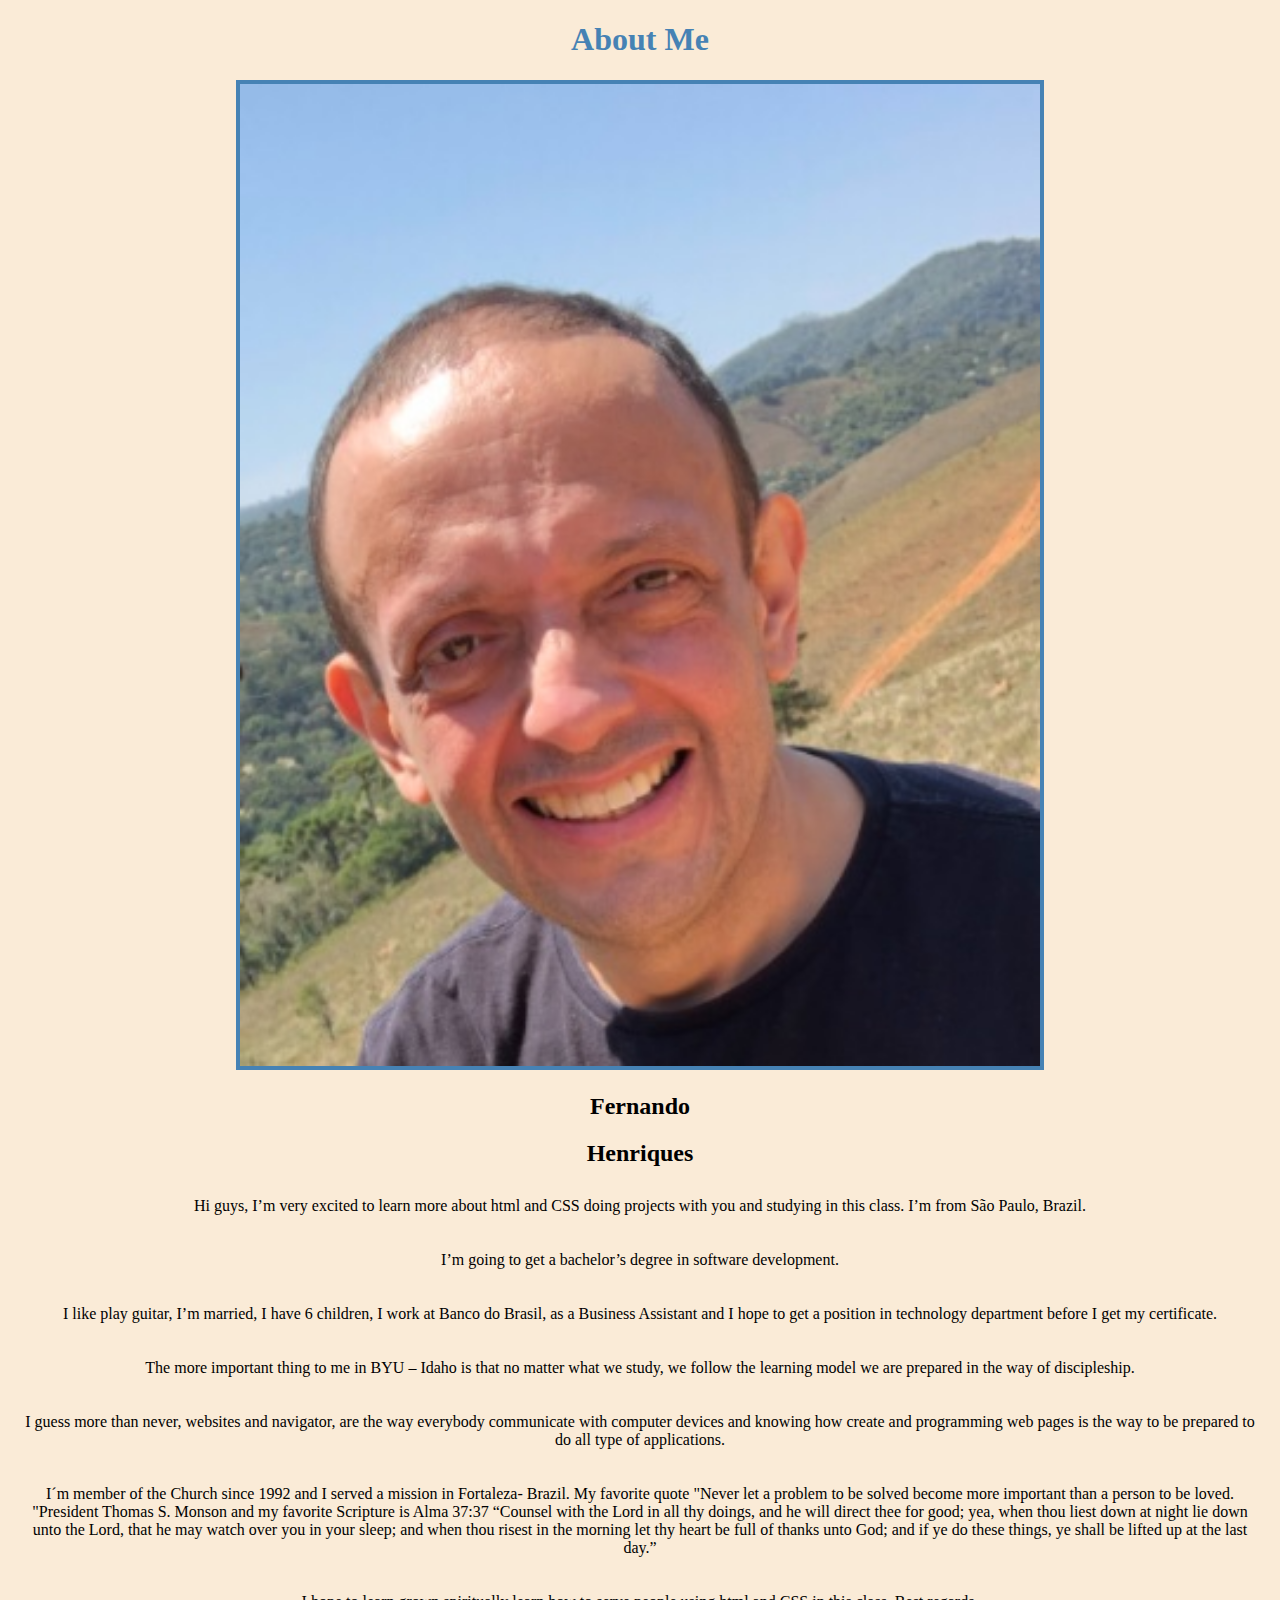
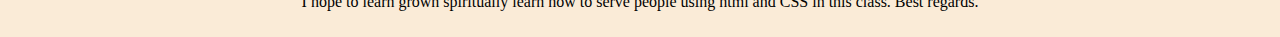
<file: aboutme/index.html>
<!DOCTYPE html>
<html lang="en">
<head>
    <meta charset="UTF-8">
    <meta http-equiv="X-UA-Compatible" content="IE=edge">
    <meta name="viewport content=width=device-width, initial-scale=1.0">
    <title>All About Me</title>
    <link rel="stylesheet" href="styles/styles.css" />
</head>
<body>
<h1>About Me</h1>
<img alt="Image of me?" src="images/myphoto.jpg" >
<h2>Fernando</h2>
<h2>Henriques</h2>
<!-- This is comments -->
<p>Hi guys, I’m very excited to learn more about html and CSS doing projects with you and studying in this class. I’m from São Paulo, Brazil.</p>
<p>I’m going to get a bachelor’s degree in software development. </p>
<p>I like play guitar, I’m married, I have 6 children, I work at Banco do Brasil, as a Business Assistant and I hope to get a position in technology department before I get my certificate. </p>
<p>The more important thing to me in BYU – Idaho is that no matter what we study, we follow the learning model we are prepared in the way of discipleship. </p>
<p>I guess more than never, websites and navigator, are the way everybody communicate with computer devices and knowing how create and programming web pages is the way to be prepared to do all type of applications. </p>
<p>I´m member of the Church since 1992 and I served a mission in Fortaleza- Brazil. My favorite quote "Never let a problem to be solved become more important than a person to be loved. "President Thomas S. Monson and my favorite Scripture is Alma 37:37 “Counsel with the Lord in all thy doings, and he will direct thee for good; yea, when thou liest down at night lie down unto the Lord, that he may watch over you in your sleep; and when thou risest in the morning let thy heart be full of thanks unto God; and if ye do these things, ye shall be lifted up at the last day.” </p>
<p>I hope to learn grown spiritually learn how to serve people using html and CSS in this class.
Best regards. </p>

</body>
</html>
</file>
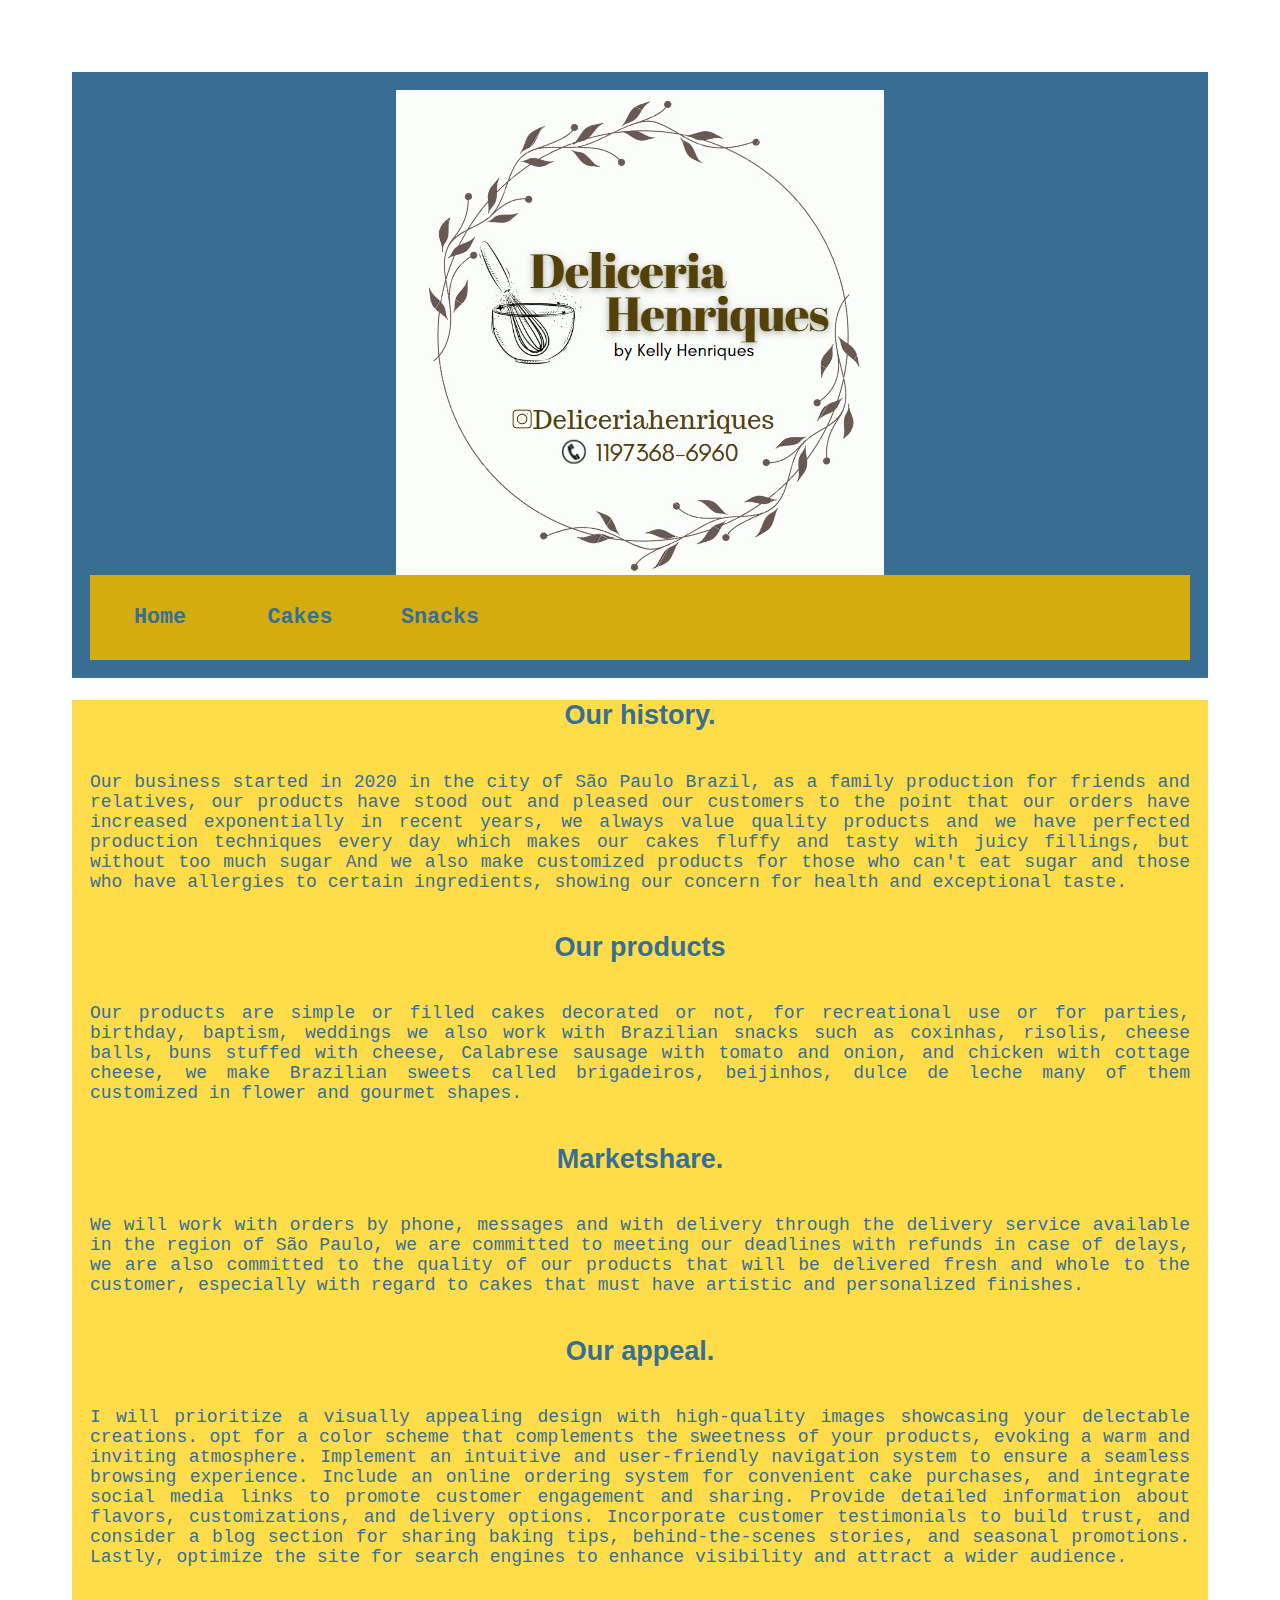
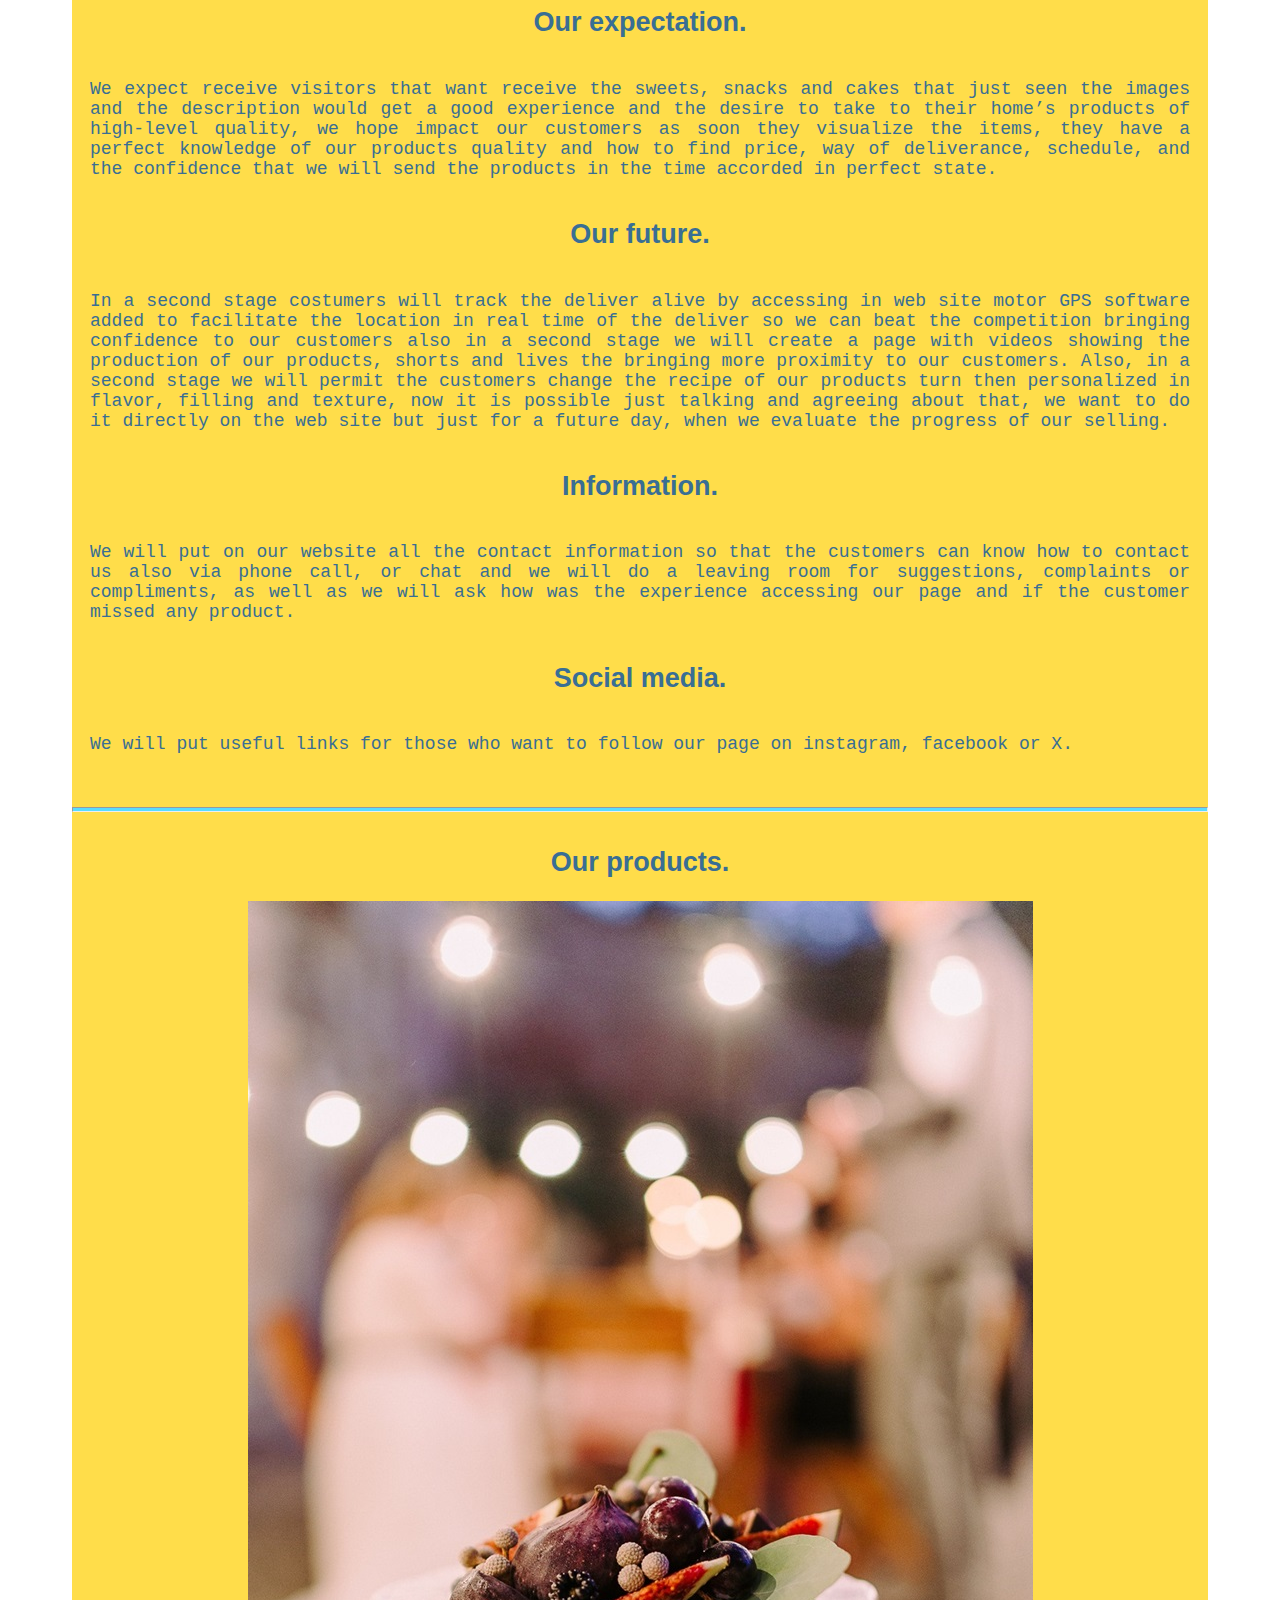
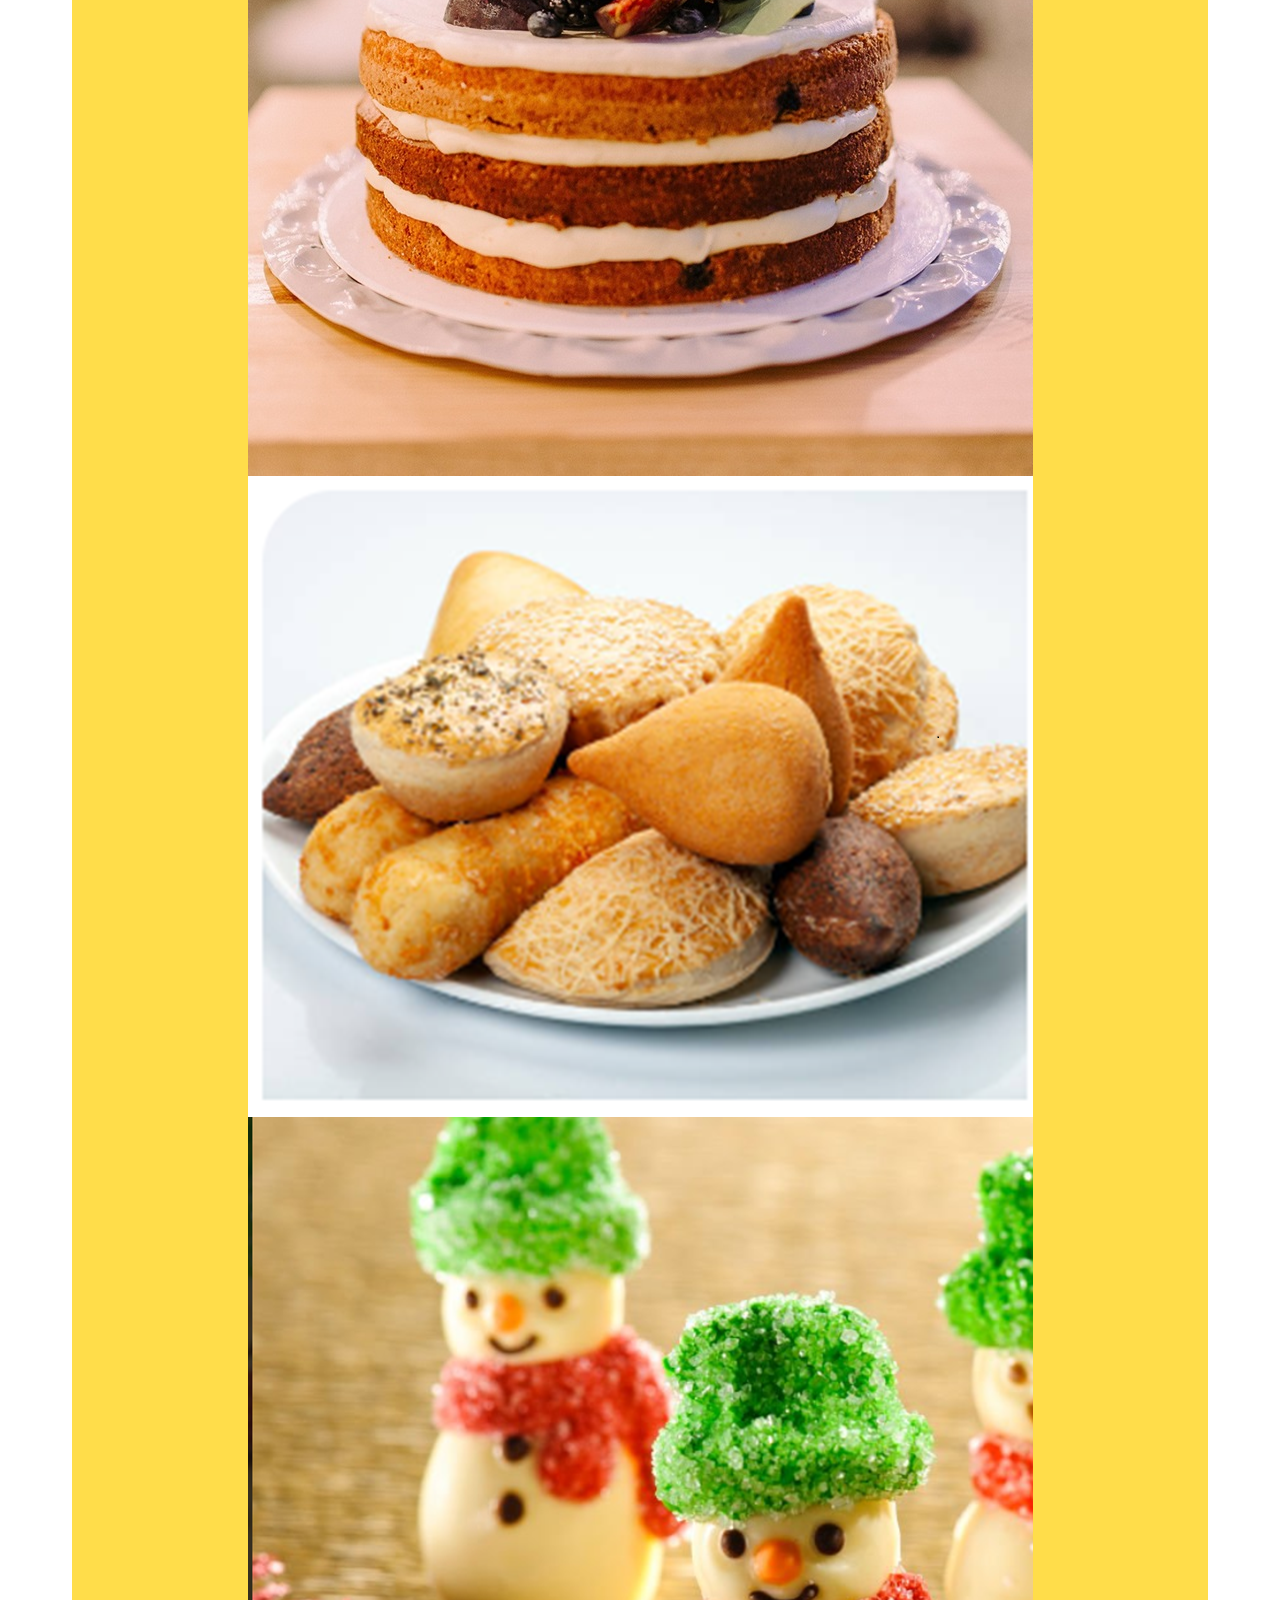
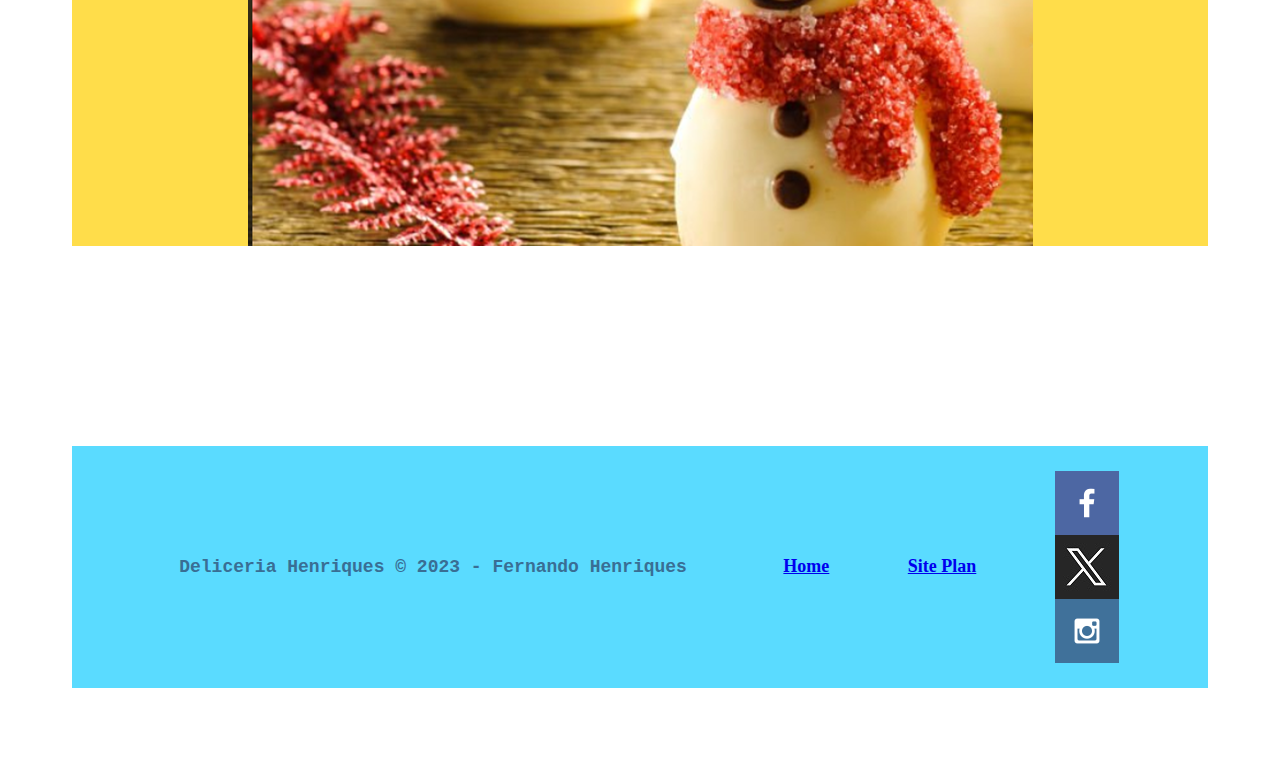
<file: siteplan.html/index.html>
<!DOCTYPE html>
<html lang="en-us">
    
  <head>
    <meta charset="utf-8">
    <title>Deliceria Henriques</title>
    <link type="text/css" rel="stylesheet" href="styles/style.css">
  </head>
    <div id="content">
        <header>
            <a id="logo_link" href="index.html">
                <img class="logo" src="images/logo.jpg" alt="Deliceria logo">
            </a>
            <nav>
                <a href="index.html">Home</a>
                <a href="cakes.html">Cakes</a>
                <a href="snacks.html">Snacks</a>
            </nav>
        </header>
      </main><main class="home-grid">
        <h2>Our history.</h2>
        <p>Our business started in 2020 in the city of São Paulo Brazil, 
          as a family production for friends and relatives, our products 
          have stood out and pleased our customers to the point that our 
          orders have increased exponentially in recent years, we always 
          value quality products and we have perfected production techniques 
          every day which makes our cakes fluffy and tasty with juicy fillings, 
          but without too much sugar And we also make customized products 
          for those who can't eat sugar and those who have allergies to certain 
          ingredients, showing our concern for health and exceptional taste.</p>
        <h2>Our products</h2>
        <p>Our products are simple or filled cakes decorated or not, for 
          recreational use or for parties, birthday, baptism, weddings we 
          also work with Brazilian snacks such as coxinhas, risolis, cheese 
          balls, buns stuffed with cheese, Calabrese sausage with tomato and 
          onion, and chicken with cottage cheese, we make Brazilian 
          sweets called brigadeiros, beijinhos, dulce de leche many of 
          them customized in flower and gourmet shapes.</p>
        <h2>Marketshare.</h2>
        <p>We will work with orders by phone, messages and with delivery through 
          the delivery service available in the region of São Paulo, we are 
          committed to meeting our deadlines with refunds in case of delays, we 
          are also committed to the quality of our products that will be delivered 
          fresh and whole to the customer, especially with regard to cakes that must 
          have artistic and personalized finishes. </p>
        <h2>Our appeal.</h2>
        <p>I will prioritize a visually appealing design with high-quality images showcasing 
          your delectable creations. opt for a color scheme that complements the sweetness 
          of your products, evoking a warm and inviting atmosphere. Implement an intuitive 
          and user-friendly navigation system to ensure a seamless browsing experience. Include 
          an online ordering system for convenient cake purchases, and integrate social media 
          links to promote customer engagement and sharing. Provide detailed information about 
          flavors, customizations, and delivery options. Incorporate customer testimonials to build 
          trust, and consider a blog section for sharing baking tips, behind-the-scenes stories, and 
          seasonal promotions. Lastly, optimize the site for search engines to enhance visibility 
          and attract a wider audience. </p>
        <h2>Our expectation.</h2>
        <p>We expect receive visitors that want receive the sweets, snacks and cakes that just seen 
          the images and the description would get a good experience and the desire to take to their 
          home’s products of high-level quality, we hope impact our customers as soon they visualize 
          the items, they have a perfect knowledge of our products quality and how to find price, way of 
          deliverance, schedule, and the confidence that we will send the products in the 
          time accorded in perfect state.</p>
        <h2>Our future.</h2>
        <p>In a second stage costumers will track the deliver alive by accessing in web site motor GPS 
          software added to facilitate the location in real time of the deliver so we can beat the competition 
          bringing confidence to our customers also in a second stage we will create a page with videos showing 
          the production of our products, shorts and lives the bringing more proximity to our customers. Also, 
          in a second stage we will permit the customers change the recipe of our products turn then personalized 
          in flavor, filling and texture, now it is possible just talking and agreeing about that, we want to do 
          it directly on the web site but just for a future day, when we evaluate the progress of our selling.</p>
        <h2>Information.</h2>
        <p>We will put on our website all the contact information so that the customers can know how to contact 
          us also via phone call, or chat and we will do a leaving room for suggestions, complaints or compliments, 
          as well as we will ask how was the experience accessing our page and if the customer missed any product. </p>
        <h2>Social media.</h2>
        <p>We will put useful links for those who want to follow our page on instagram, facebook or X.  </p>
      <hr>
        <h2>Our products.</h2>
        <img src="images/naked cake.jpeg" alt="cake">
        <img src= "images/snacks.png" alt="snack">
        <img src="images/christmas sweet.png" alt="sweeties">

      </ul>
    </main>
    <footer>
        <p>Deliceria Henriques © 2023 - Fernando Henriques</p>
                <a href="index.html">Home</a>
                <a href="siteplan.html">Site Plan</a>
        <div class="social">
            <a href="https://www.facebook.com/search/top?q=deliceria%20belmonte" target="_blank">
                <img src="images/facebook.png" alt="fb icon">
            </a>
            <a href="https://twitter.com" target="_blank">
                <img src="images/twitter.jpg" alt="twitter icon">
            </a>
            <a href="https://www.instagram.com/deliceriahenriques/" target="_blank">
                <img src="images/instagram.png" alt="instagram icon">
            </a>
        </div>
    </footer>
    </div>
  </body>
  </html>
</file>
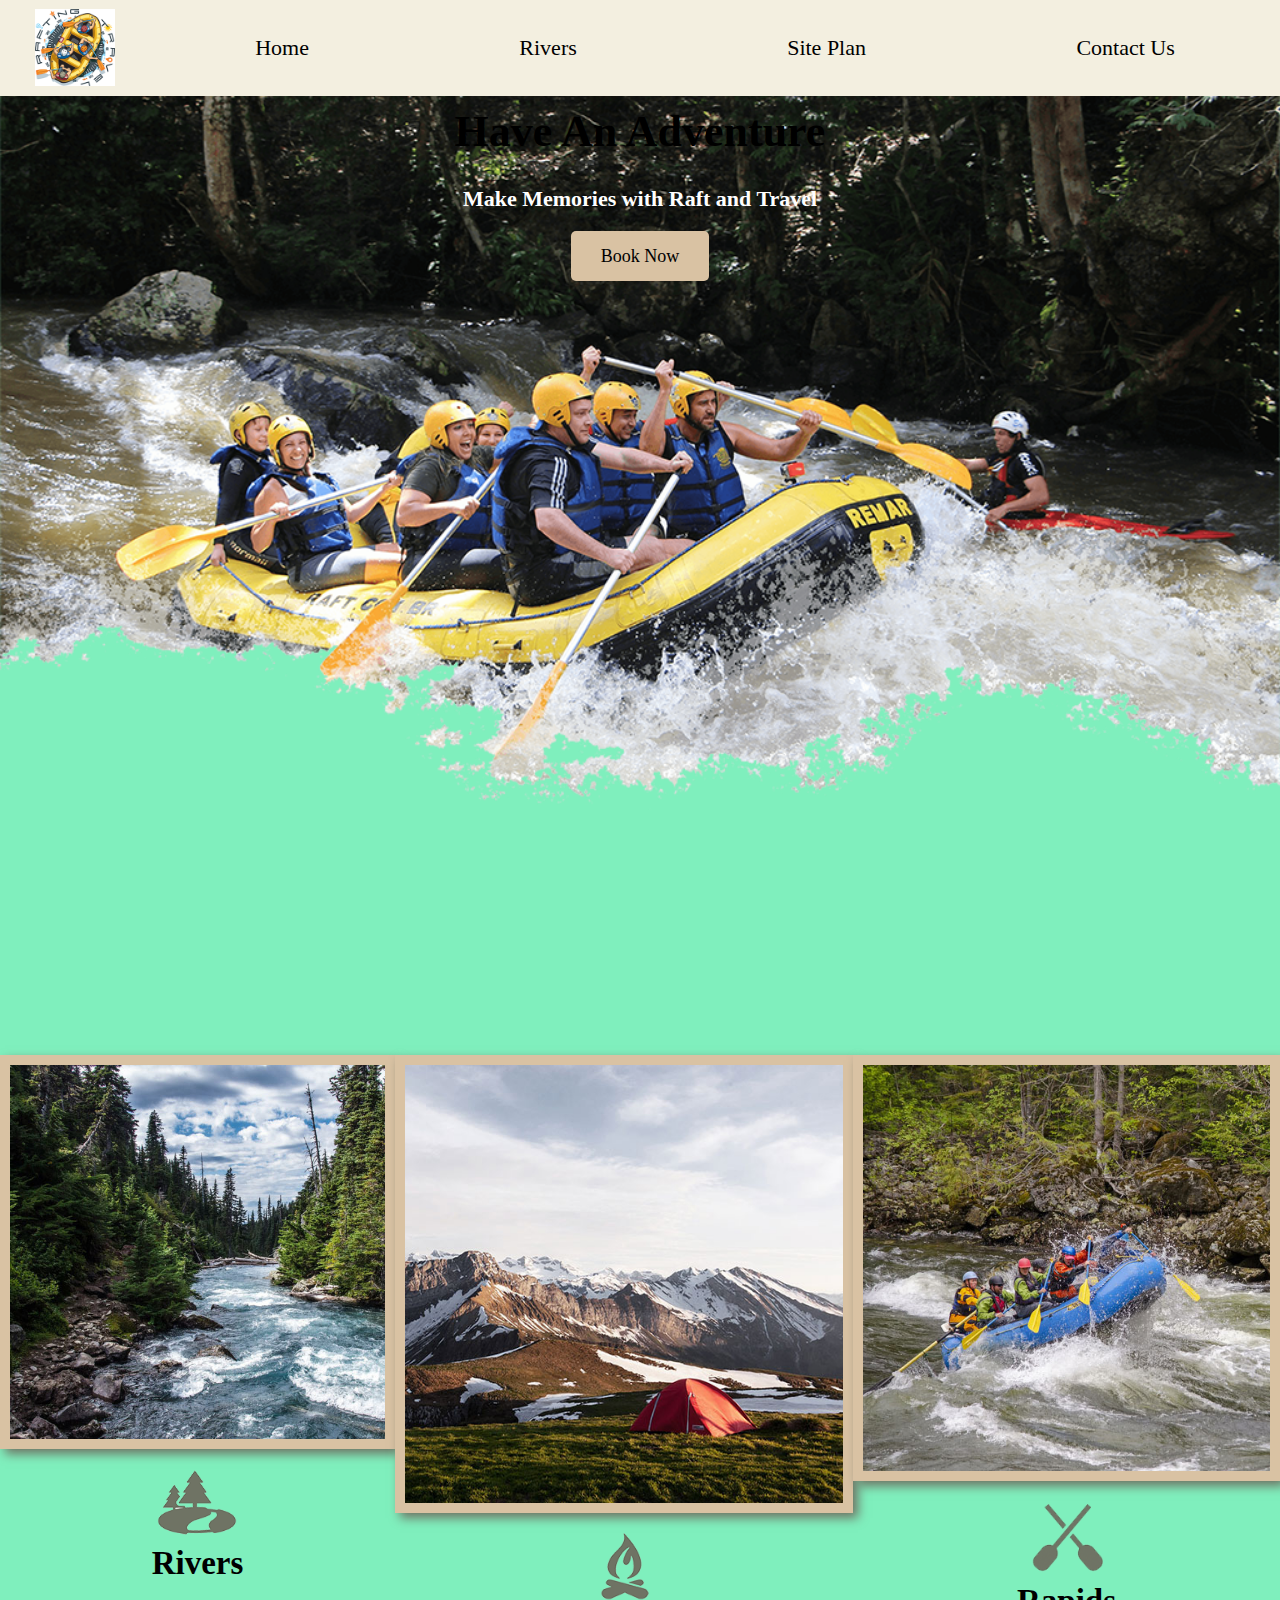
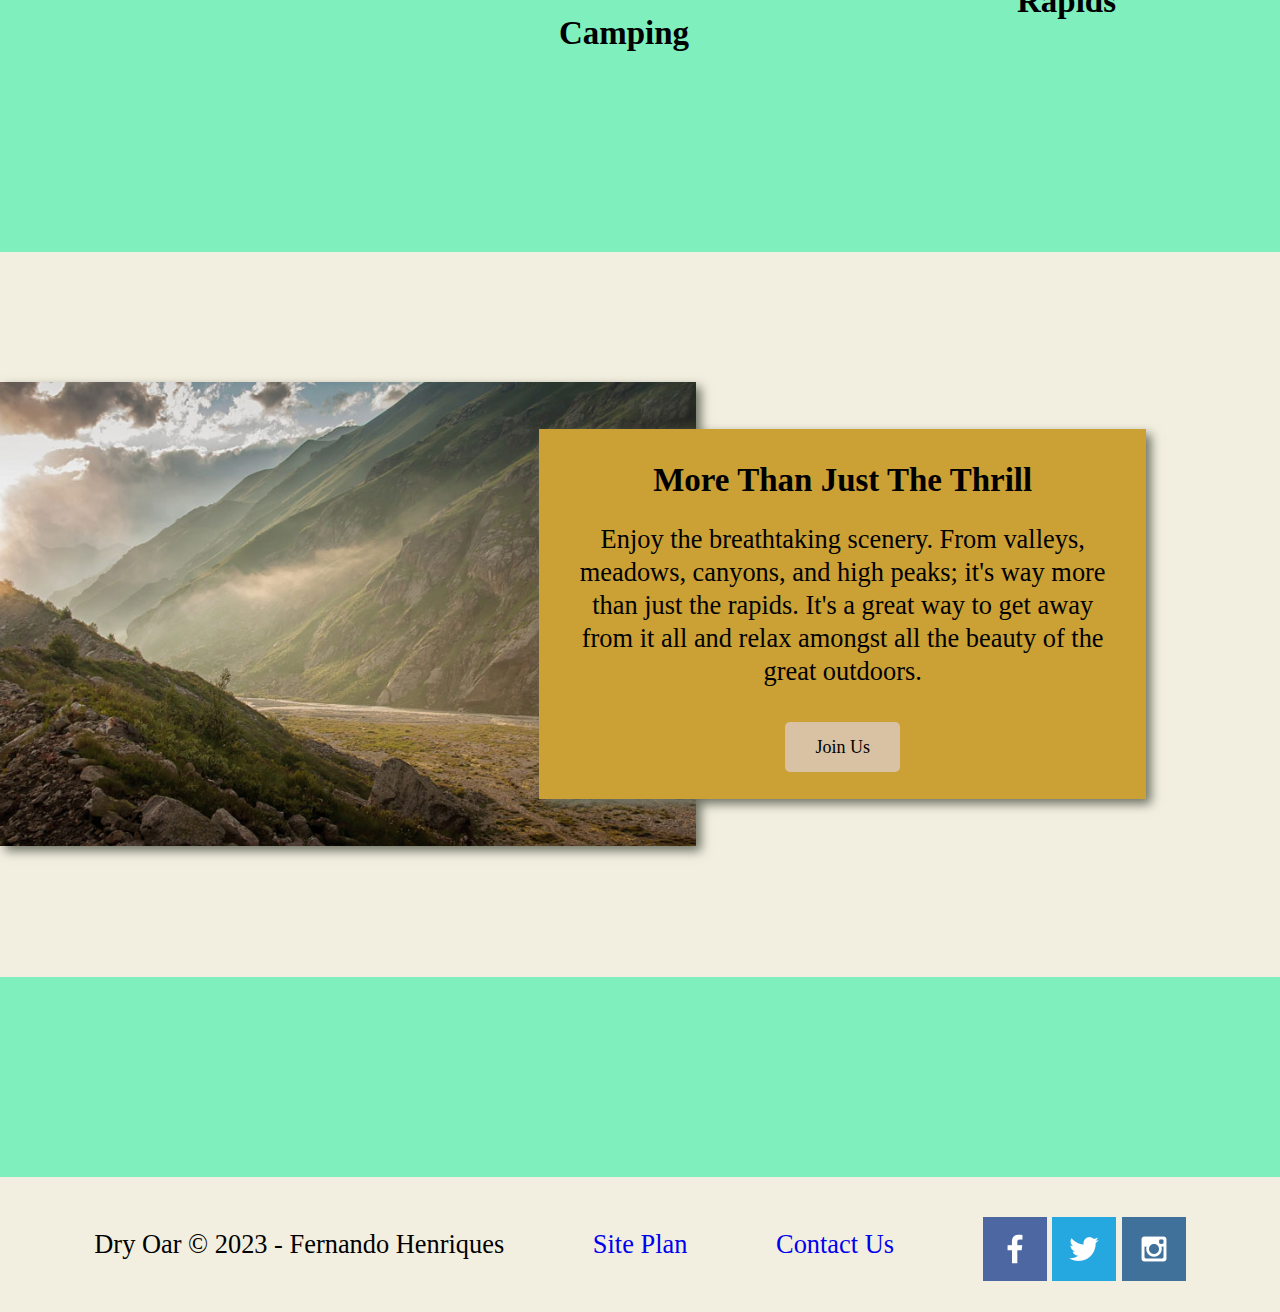
<file: wwr/index.html>
<!DOCTYPE html>
<html lang="en">
<head>
    <meta charset="UTF-8">
    <meta name="viewport" content="width=device-width, initial-scale=1.0">
    <title>Raft and travel.</title>
    <link rel="stylesheet" href="styles/style.css">
</head>
<body>
    <div id="content">
        <header>
            <a id="logo_link" href="index.html">
                <img class="logo" src="images/rafttravel.jpeg" alt="Raft Travel Logo">
            </a>
            <nav>
                <a href="index.html">Home</a>
                <a href="rivers.html" target="_blank">Rivers</a>
                <a href="site-plan-rafting.html" target="_blank">Site Plan</a>
                <a href="contactus.html">Contact Us</a>
            </nav>
        </header>
        <div id="hero">
            <div id="hero-box">
                <img id="hero-img" src="images/hero.png" alt="People enjoying white water rafting">
            </div>
            <section id="hero-msg">
                <h1 class="home-title">Have An Adventure</h1>
                <h4>Make Memories with Raft and Travel</h4>
                <div class="button-box">
                    <a class="book" href="rates.html">Book Now</a>
                </div>
            </section>
          </div>
    </main><main class="home-grid">
        <section class="rivers-card">
            <img class="card-img" src="images/rivers.jpg" alt="river in forest">
            <img class="icon" src="images/river_icon.png" alt="river icon">
            <h2>Rivers</h2>
        </section>
        <section class="camping-card">
            <img class="card-img" src="images/camping.jpg" alt="tent in mountains">
            <img class="icon" src="images/fire_icon.png" alt="fire icon">
            <h2>Camping</h2>
        </section>
        <section class="rapids-card">
            <img class="card-img" src="images/rapids.jpg" alt="rafting boat">
            <img class="icon" src="images/oars.png" alt="oars icon">
            <h2>Rapids</h2>
        </section>
        <div id="background"></div>
        <img class="mountains" src="images/mountains.jpg" alt="Misty mountains">
        <section class="msg">
            <h2>More Than Just The Thrill</h2>
            <p>Enjoy the breathtaking scenery. From valleys, meadows, canyons, and high peaks; it's way more than just the rapids. It's a great way to get away from it all and relax amongst all the beauty of the great outdoors. </p>
            <a class='join' href="rivers.html">Join Us</a>
        </section>
    </main>
    <footer>
        <p>Dry Oar © 2023 - Fernando Henriques</p>
        <p><a href="site-plan-rafting.html">Site Plan</a></p>
        <p><a href="contactus.html">Contact Us</a></p>
        <div class="social">
            <a href="https://facebook.com" target="_blank">
                <img src="images/facebook.png" alt="fb icon">
            </a>
            <a href="https://twitter.com" target="_blank">
                <img src="images/twitter.png" alt="twitter icon">
            </a>
            <a href="https://instagram.com" target="_blank">
                <img src="images/instagram.png" alt="instagram icon">
            </a>
        </div>
    </footer>
    </div>
</body>
</html>
</file>
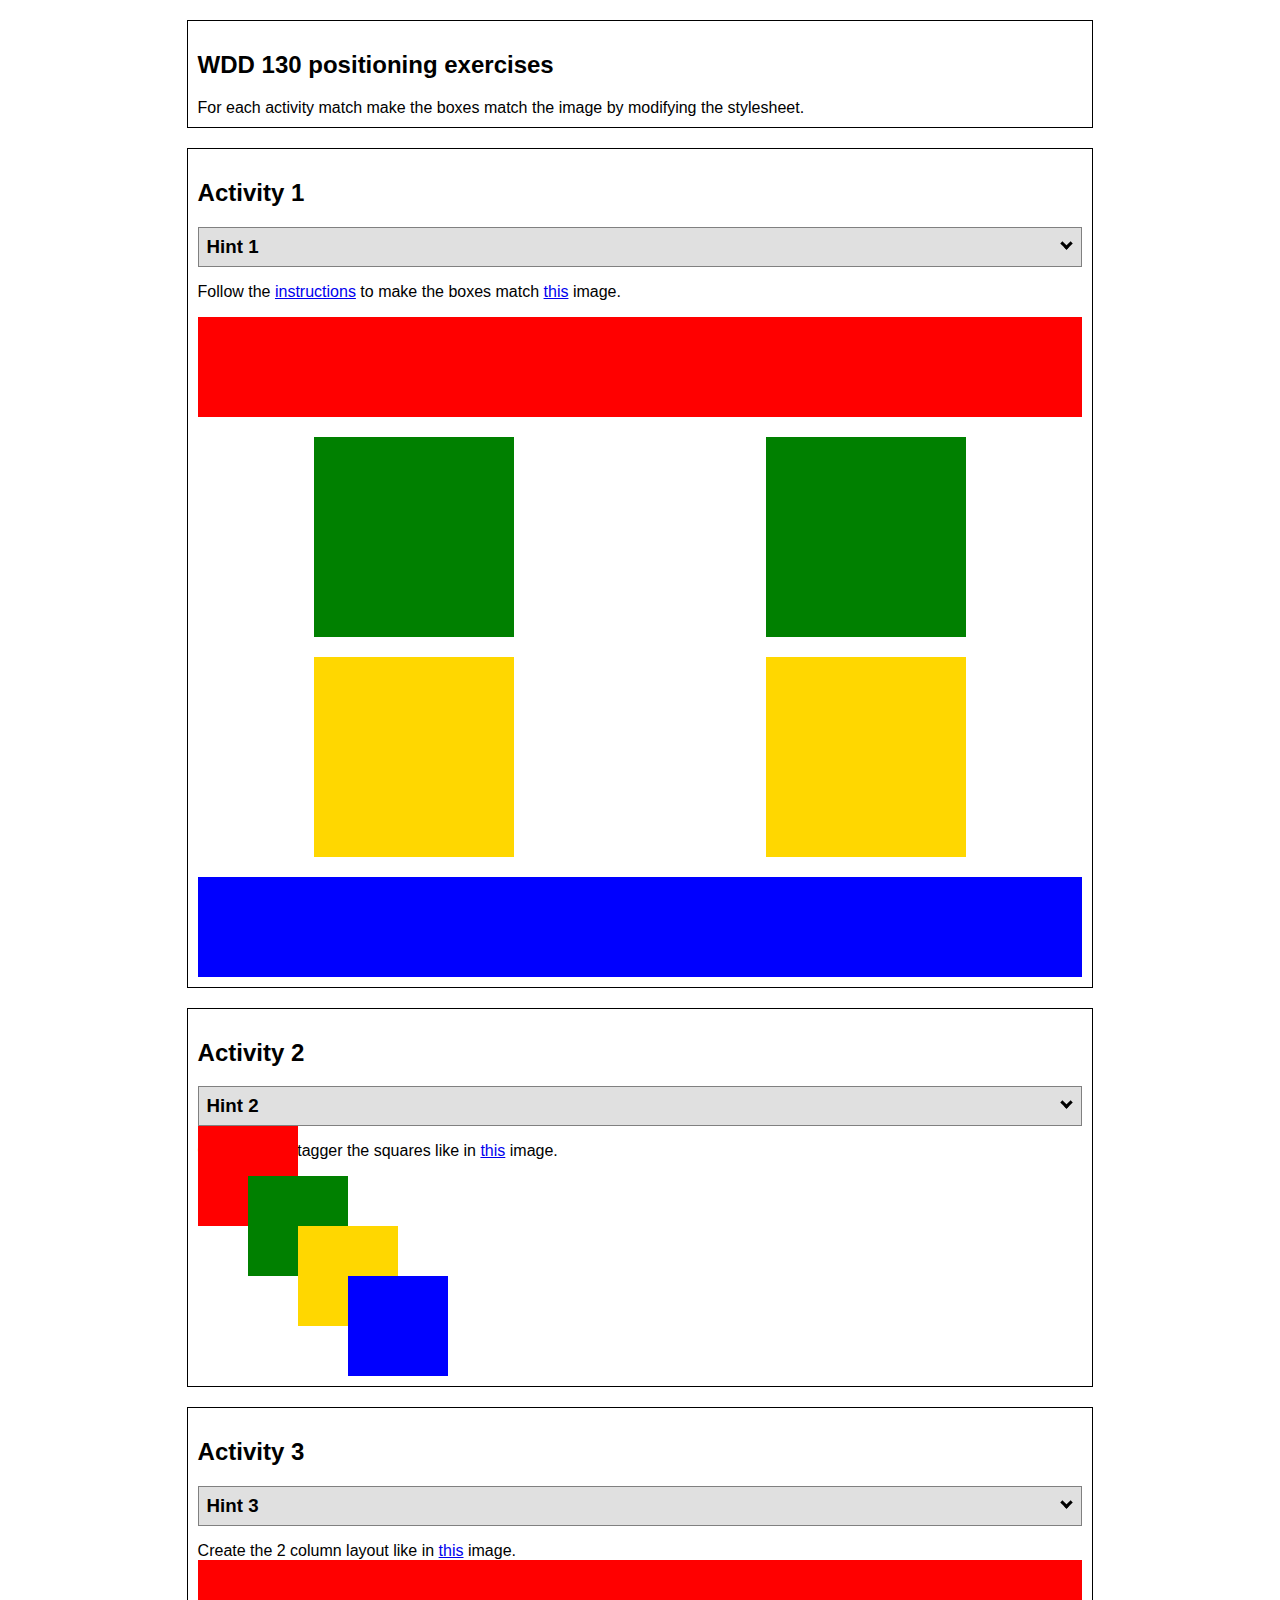
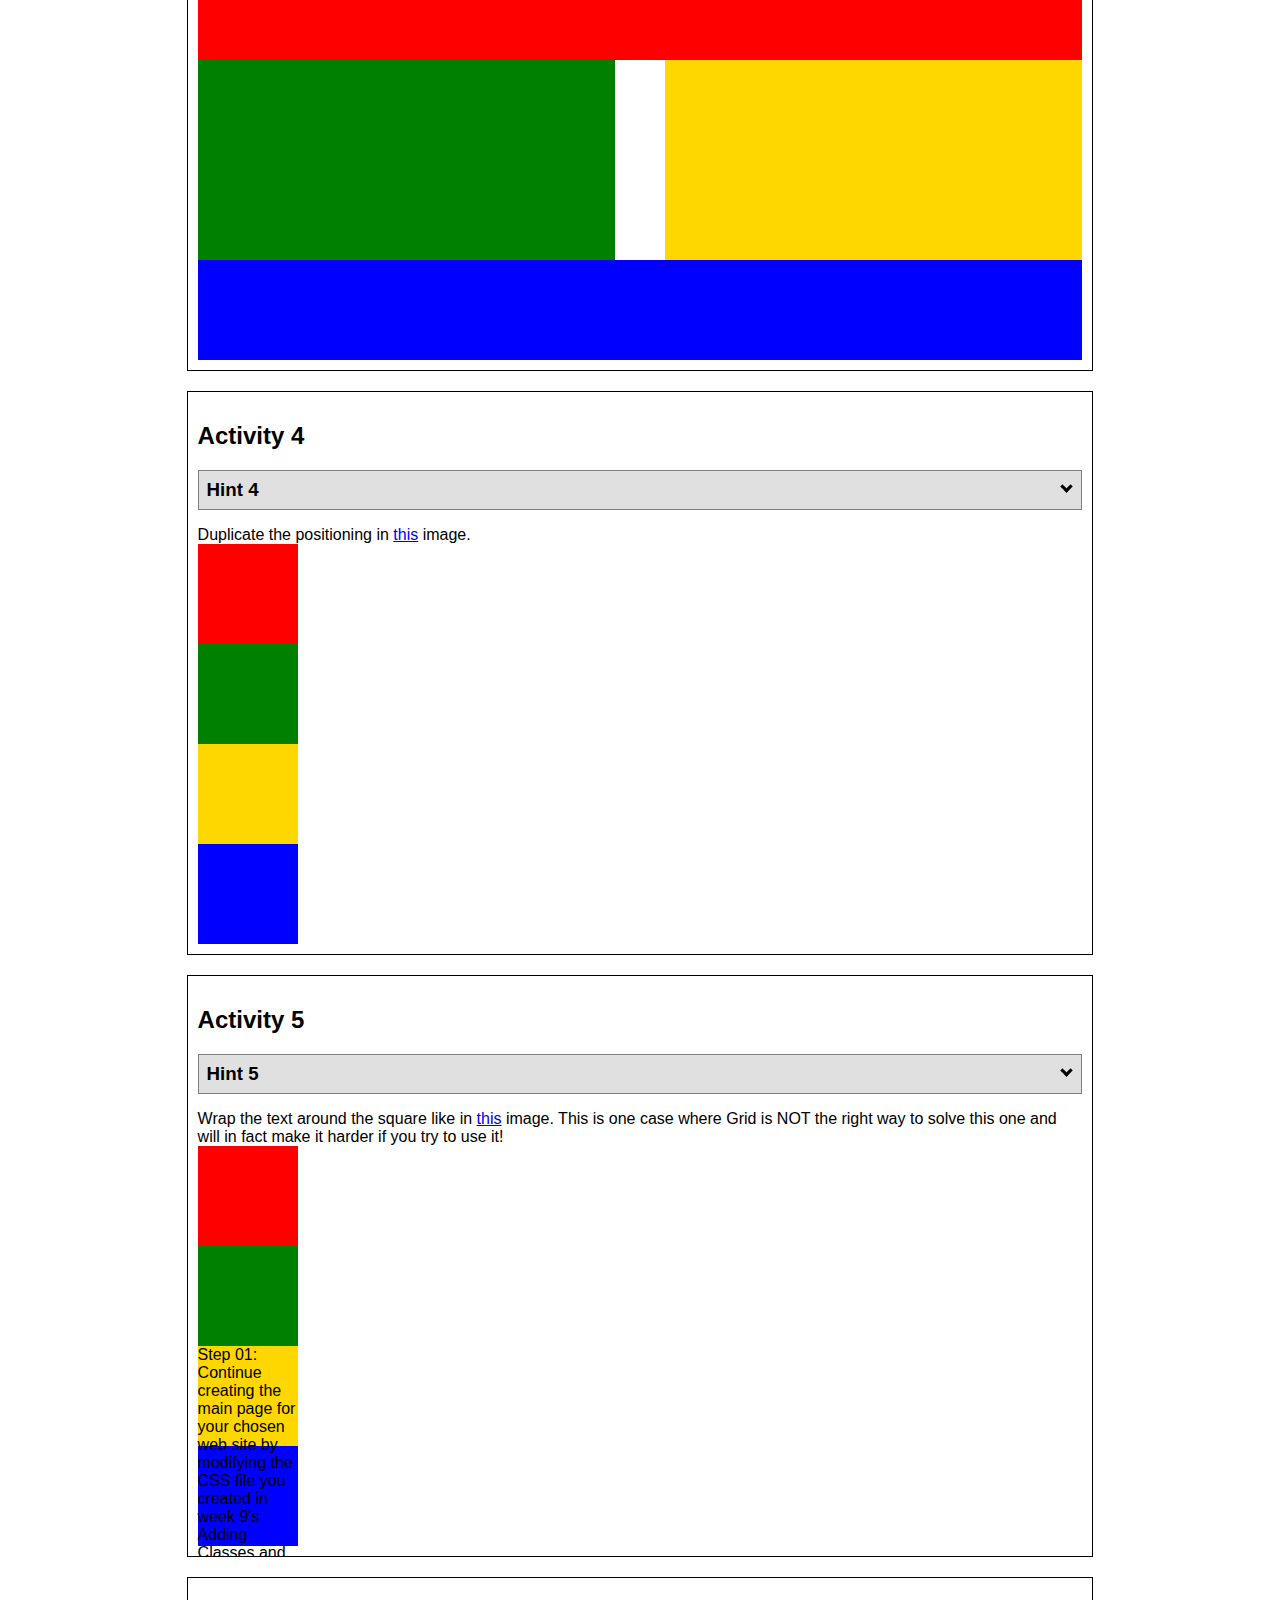
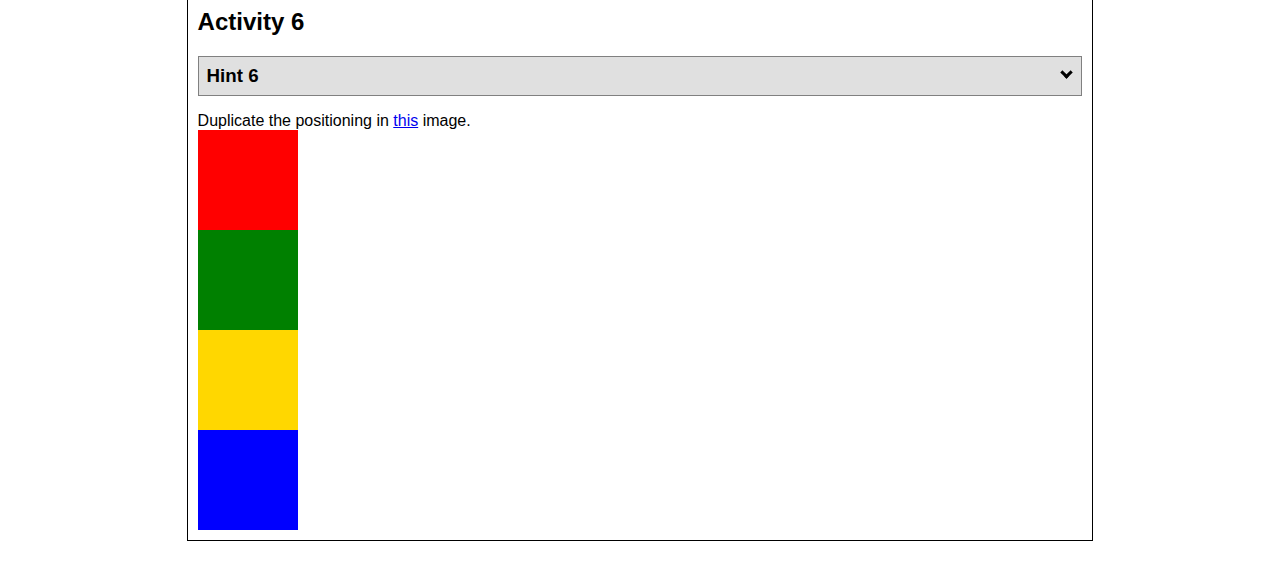
<file: positioning.html>
<!DOCTYPE html>
<html lang="en">
  <head>
    <!-- HTML - Name: positioning.html -->
    <title>Positioning Activity</title>
    <link rel="stylesheet" type="text/css" href="positionstyles.css" />
  </head>
  <body>
    <div class="activity">
      <h2>WDD 130 positioning exercises</h2>
      For each activity match make the boxes match the image by modifying the stylesheet.</div>
    <div class="activity">
      <h2>Activity 1</h2>
      <section class="hint"><input type="checkbox" ><i></i> <h3>Hint 1</h3><div><p>Check out the <a href="https://byui-wdd.github.io/wdd130/activities/w06-css-positioning.html" target="_blank">activity instructions</a> in Ilearn!</p></div></section>
      <p>Follow the <a href="https://byui-wdd.github.io/wdd130/activities/w06-css-positioning.html" target="_blank">instructions</a> to make the boxes match  <a href="https://byui-wdd.github.io/wdd130/images/example1.png" target="_blank">this</a> image.</p>
      <div class="content1" >
        <div class="red1" ></div>
        <div class="green1" ></div>
        <div class="green1" ></div>
        <div class="yellow1"></div>
        <div class="yellow1"></div>
        <div class="blue1"></div>
      </div>
    </div>
    <div class="activity">
      <h2>Activity 2</h2>
      <section class="hint"><input type="checkbox" > <h3>Hint 2</h3><i></i><div>
      <ul>
      <li>grid-template-columns: 50px 50px 50px 50px 50px </li></ul></div></section>
      <p>Overlap and stagger the squares like in <a href="https://byui-wdd.github.io/wdd130/images/example2.png" target="_blank">this</a> image.</p>
      <div class="content2" >
        <div class="red2" ></div>
        <div class="green2" ></div>
        <div class="yellow2"></div>
        <div class="blue2"></div>
      </div>
    </div>
    <div class="activity">
      <h2>Activity 3</h2>
      <section class="hint"><input type="checkbox" > <h3>Hint 3</h3><i></i><div><p>This one is going to be best solved with CSS Grid. Remember to make the boxes the right width first...then start moving them around. </p><h4>Properties used:</h4><ul><li>display:grid;</li><li>grid-template-columns:</li><li>grid-column-gap:</li>
        <li>grid-column:</li>  </ul></div></section>
      Create the 2 column layout like in <a href="https://byui-wdd.github.io/wdd130/images/example3.png" target="_blank">this</a>  image.
      <div class="content3" >
        <div class="red3" ></div>
        <div class="green3" ></div>
        <div class="yellow3"></div>
        <div class="blue3"></div>
      </div>
    </div>
    <div class="activity">
      <h2>Activity 4</h2>
      <section class="hint"><input type="checkbox" > <h3>Hint 4</h3><i></i><div><p>For the others we have been primarily concerned with width. For this one you will need to adjust height as well. </p><h4>Properties used:</h4><ul><li>display:grid;</li><li>grid-template-columns:</li><li>grid-row:</li></ul></div></section>
      Duplicate the positioning in <a href="https://byui-wdd.github.io/wdd130/images/example4.png" target="_blank">this</a> image. 
      <div class="content4" >
        <div class="red4" ></div>
        <div class="green4" ></div>
        <div class="yellow4"></div>
        <div class="blue4"></div>
      </div>
    </div>

    <div class="activity">
      <h2>Activity 5</h2>
      <section class="hint"><input type="checkbox" > <h3>Hint 5</h3><i></i><div><p>Grid is <strong>not</strong> the right way to do this.  In fact there is only one way to really do that...and that is with float. Remember that we float the thing we want the text to wrap around.  Also remember to start by making all the shapes the right size and shape.</p><h4>Properties used:</h4><ul><li>float: left;</li></ul></div></section>
      Wrap the text around the square like in <a href="https://byui-wdd.github.io/wdd130/images/example5.png" target="_blank">this</a> image. This is one case where Grid is NOT the right way to solve this one and will in fact make it harder if you try to use it!
      <div class="content5" >
        <div class="red5" ></div>
        <div class="green5" ></div>
        <div class="yellow5">Step 01: Continue creating the main page for your chosen web site by modifying the CSS file you created in week 9's Adding Classes and IDs to Your Website assignment. This week, you will position all of the content on your main page using the CSS positioning techniques taught in KhanAcademy. When you are done, your webpage layout should reflect what you outlined in the wireframe you designed in the assignment Your Own Site Diagram and Wireframe in week 3. <br />
          If you have changed your mind on how you want the content of your main page laid out, take an opportunity to update your wireframe before completing this assignment (it is much easier to experiment with different layouts in a wireframe than it is to do so by modifying the CSS). Also, if you find that you are having trouble with using CSS positioning, feel free to review the concepts at the learn layout site: http://learnlayout.com/. You should be able to apply these principles to your site. For futher help, refer back to the Max Design site used in the beginning of the course for an example of how to implement your site design.</div>
        <div class="blue5"></div>
      </div>
    </div>
    <div class="activity">
      <h2>Activity 6</h2>
      <section class="hint"><input type="checkbox" > <h3>Hint 6</h3><i></i><div><p>This one is all about visualizing the grid behind the layout. If you are having a hard time doing that first: all the sizes are even multiples of 100, and second here is another example with the lines drawn: <a href="https://byui-wdd.github.io/wdd130/images/example6-hint.png" target="_blank">example 6 with lines</a>. For this one you will find it easiest if you use px for the column width. You can also use <kbd>z-index</kbd> to control the element layering.    </p><h4>Properties used:</h4><ul><li>display:grid;</li><li>grid-template-columns:</li><li>grid-column:</li><li>grid-row:</li><li><a href="https://www.w3schools.com/cssref/pr_pos_z-index.asp" target="_blank">z-index:</a></li></ul></div></section>
      Duplicate the positioning in <a href="https://byui-wdd.github.io/wdd130/images/example6.png" target="_blank">this</a> image.
      <div class="content6" >
        <div class="red6" ></div>
        <div class="green6" ></div>
        <div class="yellow6"></div>
        <div class="blue6"></div>
      </div>
    </div>
  </body>
</html>
</file>
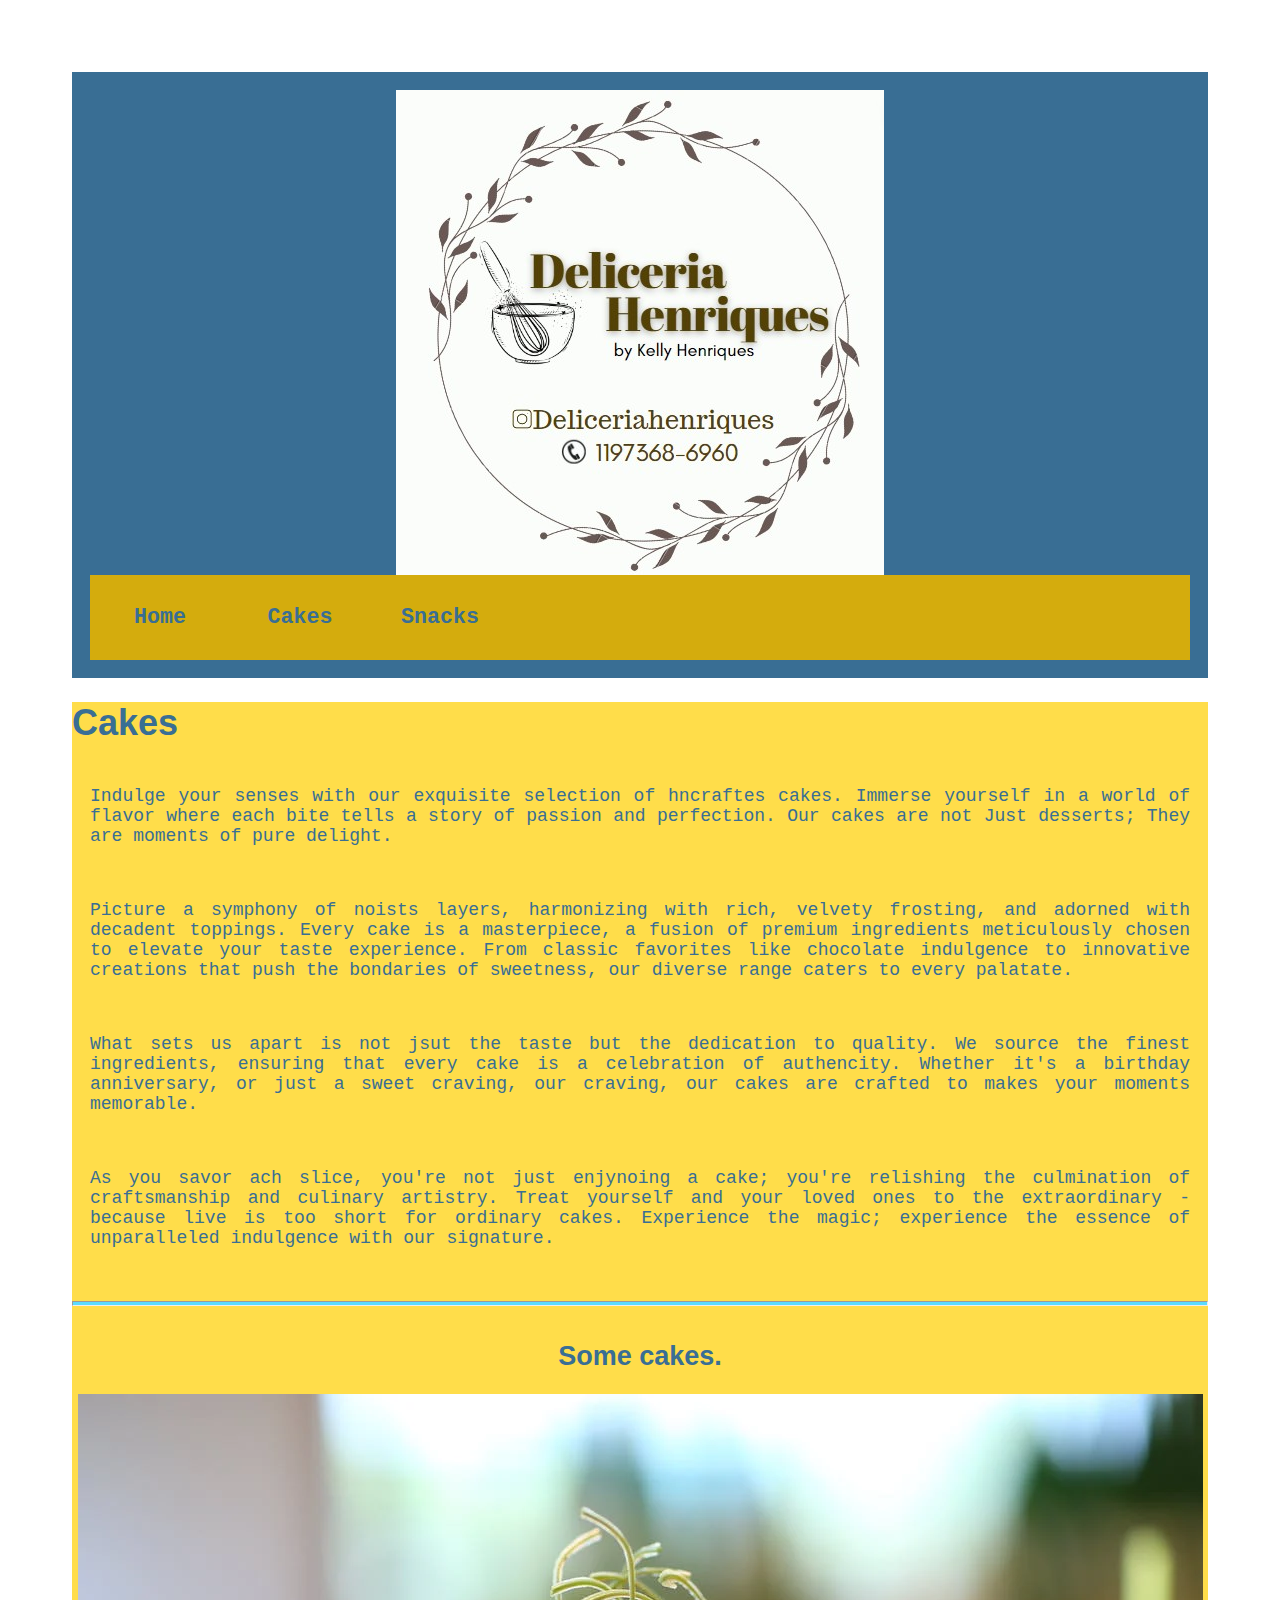
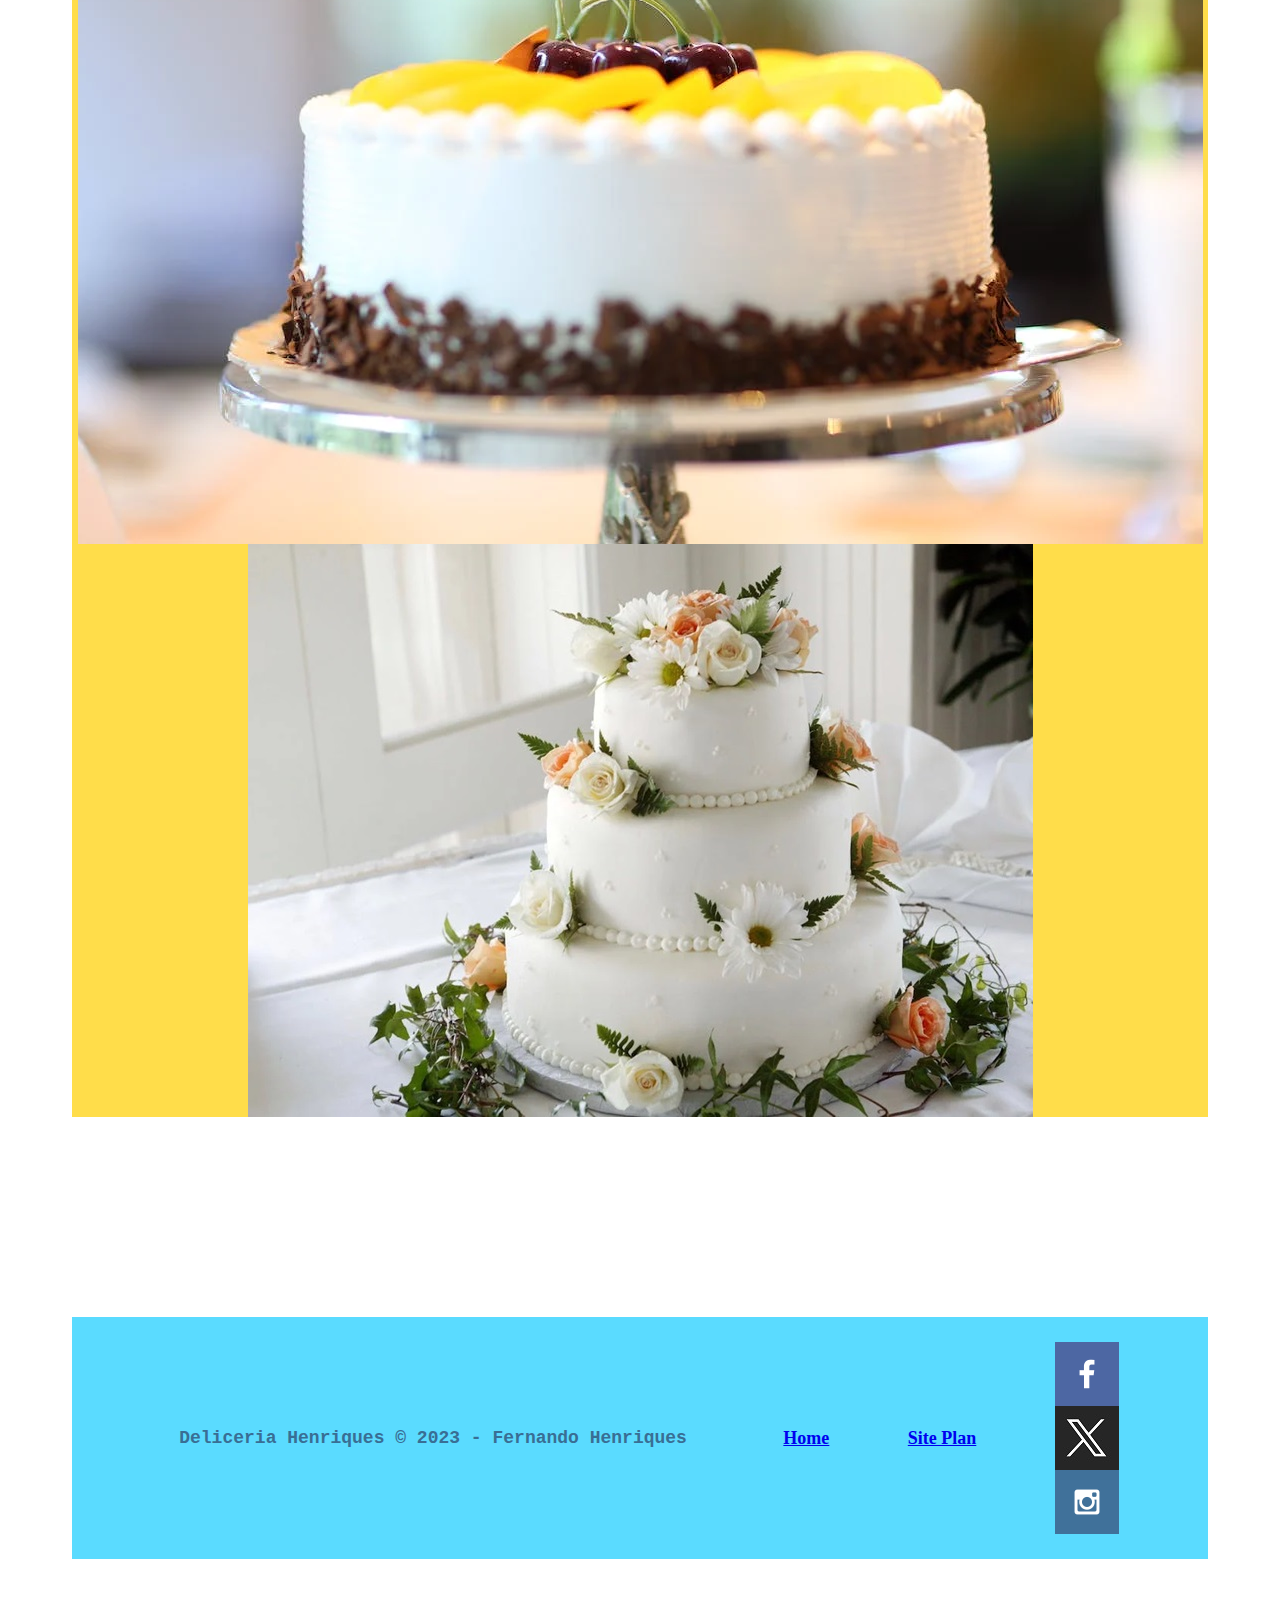
<file: siteplan.html/cakes.html>
<!DOCTYPE html>
<html lang="en-us">
    
  <head>
    <meta charset="utf-8">
    <title>Deliceria Henriques</title>
    <link type="text/css" rel="stylesheet" href="styles/style.css">
  </head>
  <body>
    <div id="content">
        <header>
            <a id="logo_link" href="index.html">
                <img class="logo" src="images/logo.jpg" alt="Deliceria logo">
            </a>
            <nav>
                <a href="index.html">Home</a>
                <a href="cakes.html">Cakes</a>
                <a href="snacks.html">Snacks</a>
            </nav>
        </header>
      </main><main class="home-grid">
        <h1>Cakes</h1>
      
        <p>
          Indulge your senses with our exquisite selection of hncraftes cakes.
          Immerse yourself in a world of flavor where each bite tells a story of passion
          and perfection. Our cakes are not Just desserts; They are moments of pure delight.
        </p>
        <p>
          Picture a symphony of noists layers, harmonizing with rich, velvety frosting,
          and adorned with decadent toppings.
          Every cake is a masterpiece, a fusion of premium ingredients meticulously chosen
          to elevate your taste experience. From classic favorites like chocolate indulgence 
          to innovative creations that push the bondaries of sweetness, our diverse range caters
          to every palatate.
        </p>
        <p>
          What sets us apart is not jsut the taste but the dedication to quality. We source the finest
          ingredients, ensuring that every cake is a celebration of authencity. Whether it's a birthday 
          anniversary, or just a sweet craving, our craving, our cakes are crafted to makes your moments memorable.
        </p>
        <p>
          As you savor ach slice, you're not just enjynoing a cake; you're relishing the culmination of craftsmanship
          and culinary artistry. Treat yourself and your loved ones to the extraordinary -
          because live is too short for ordinary cakes. Experience the magic; experience the essence of 
          unparalleled indulgence with our signature.
        </p>
        <hr>
        <h2>Some cakes.</h2>

          <img src="images/bolo cereja.jpeg" alt="Cherry Cake">
          <img src="images/casamento.jpeg" alt="Wedding Cake">
  
        </ul>
    </main>
    <footer>
        <p>Deliceria Henriques © 2023 - Fernando Henriques</p>
            <a href="index.html">Home</a>
            <a href="siteplan.html">Site Plan</a>
        <div class="social">
            <a href="https://www.facebook.com/search/top?q=deliceria%20belmonte" target="_blank">
                <img src="images/facebook.png" alt="fb icon">
            </a>
            <a href="https://twitter.com" target="_blank">
                <img src="images/twitter.jpg" alt="twitter icon">
            </a>
            <a href="https://www.instagram.com/deliceriahenriques/" target="_blank">
                <img src="images/instagram.png" alt="instagram icon">
            </a>
        </div>
    </footer>
    </div>
  </body>
  </html>
</file>
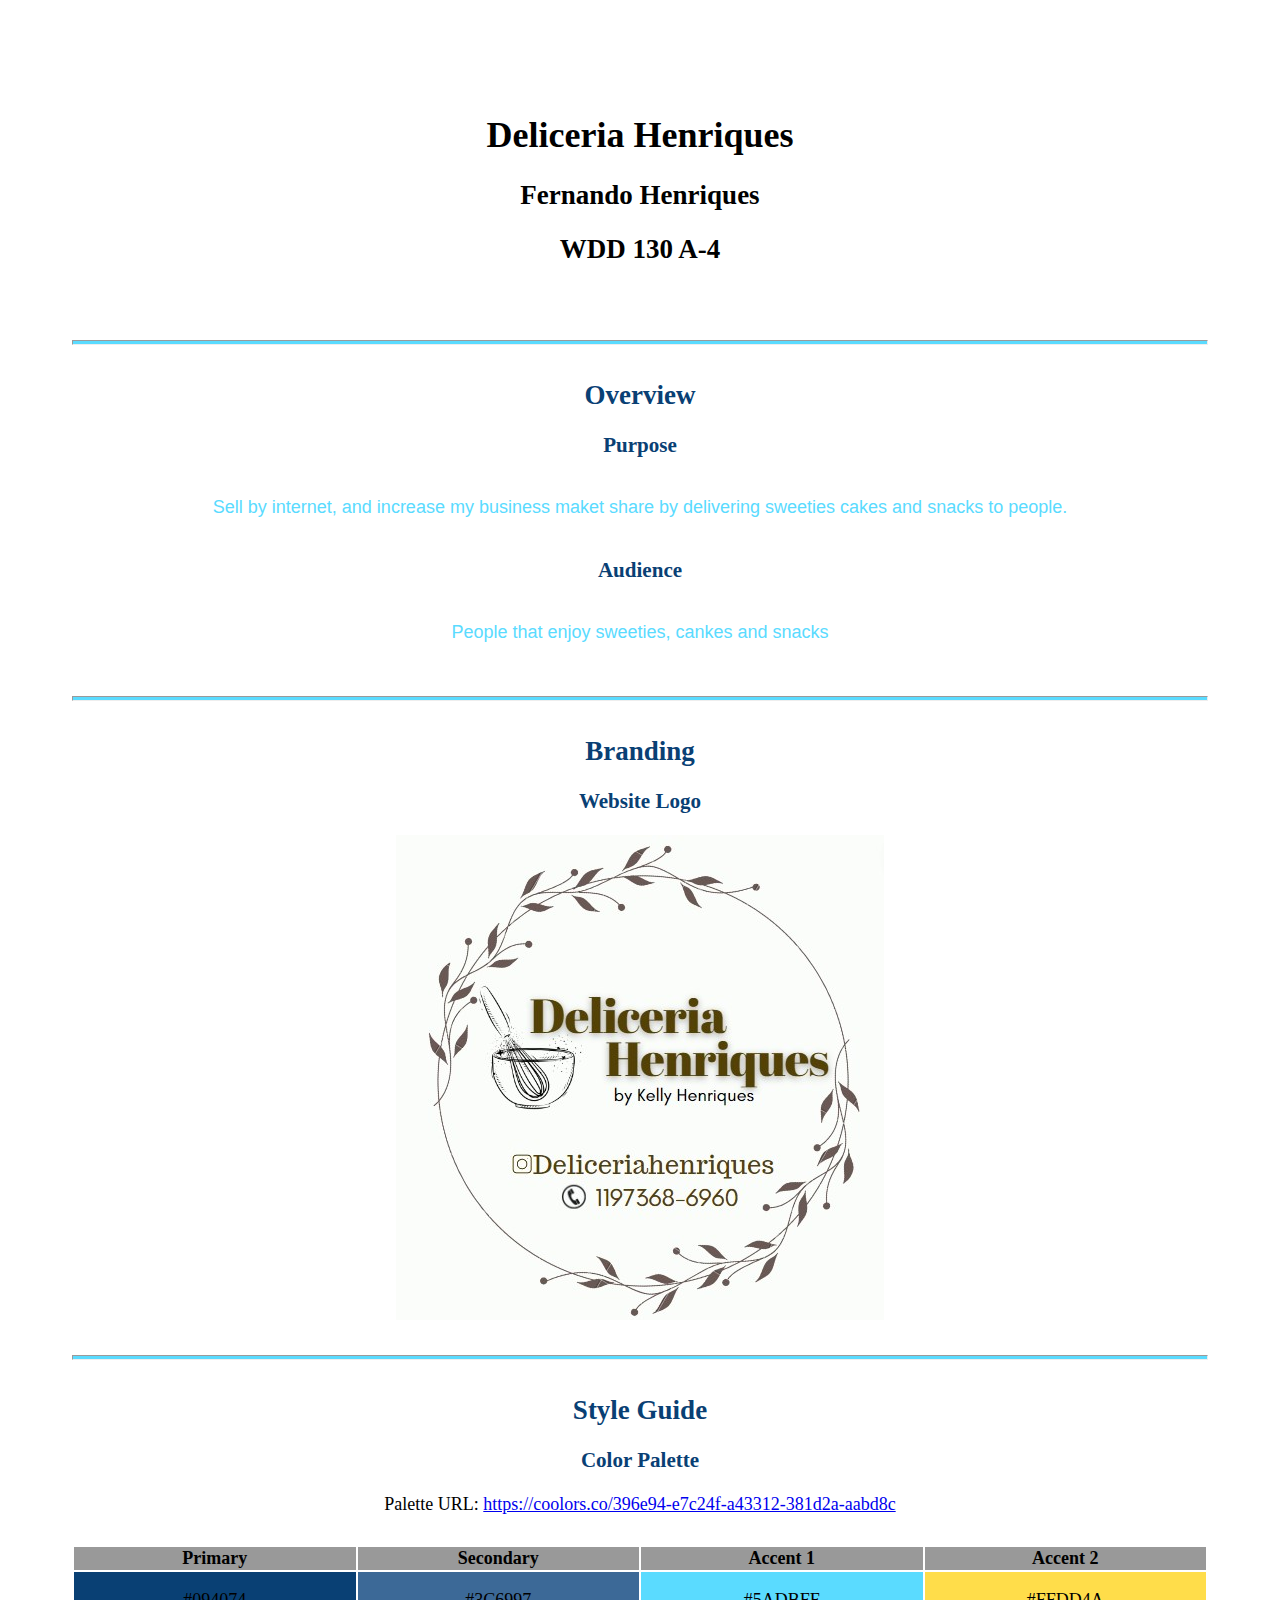
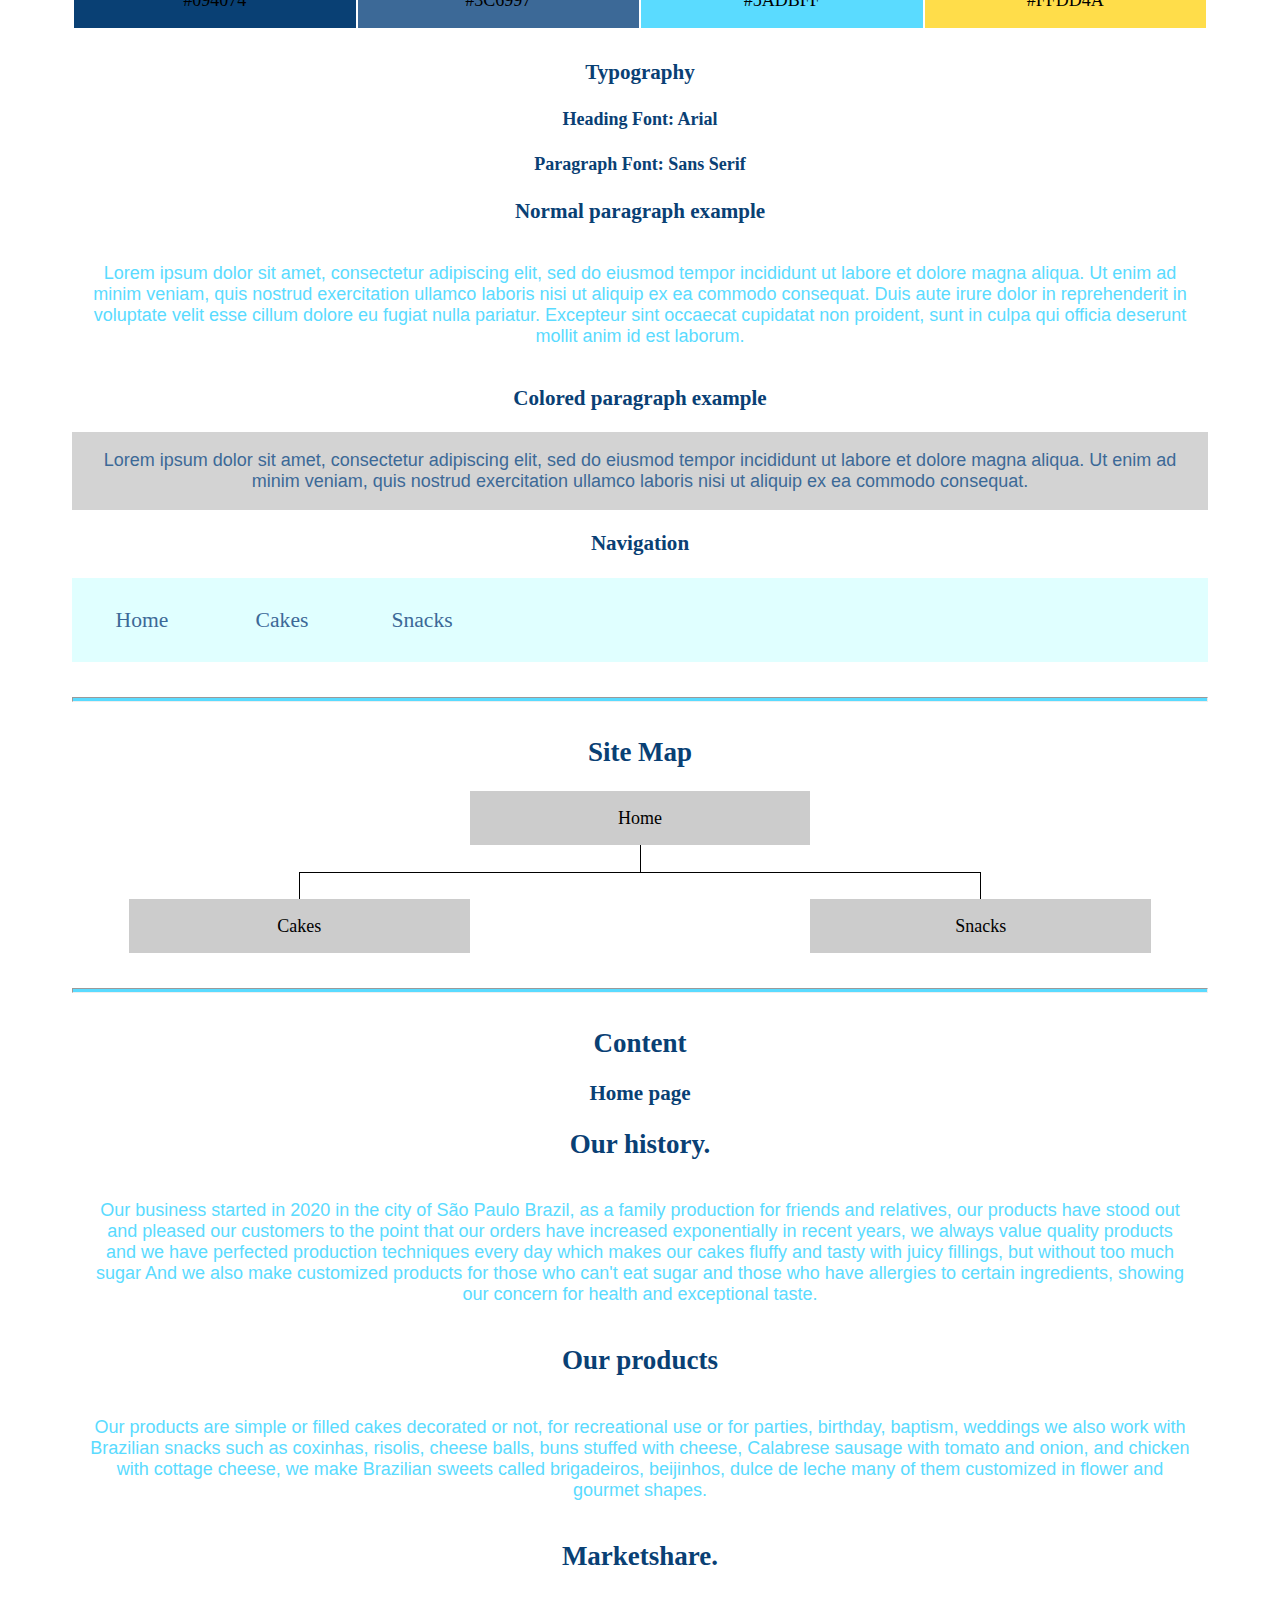
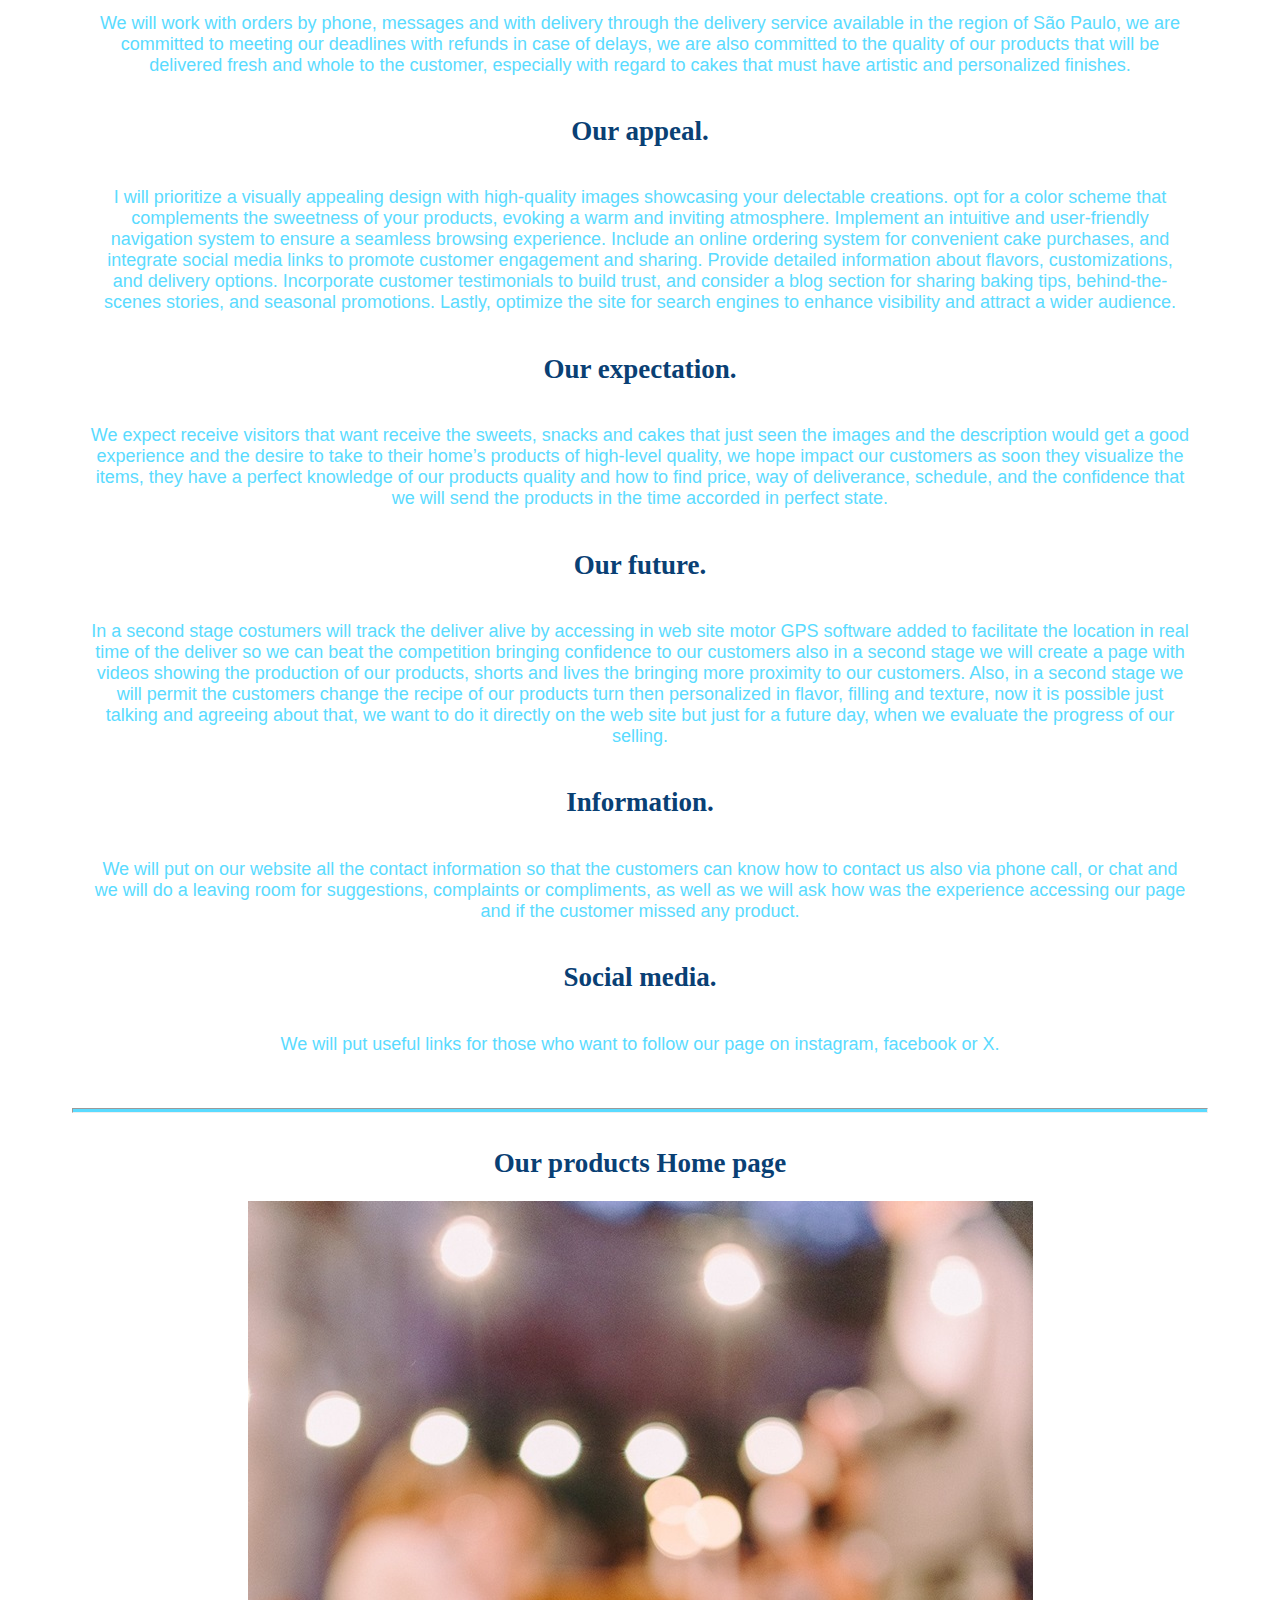
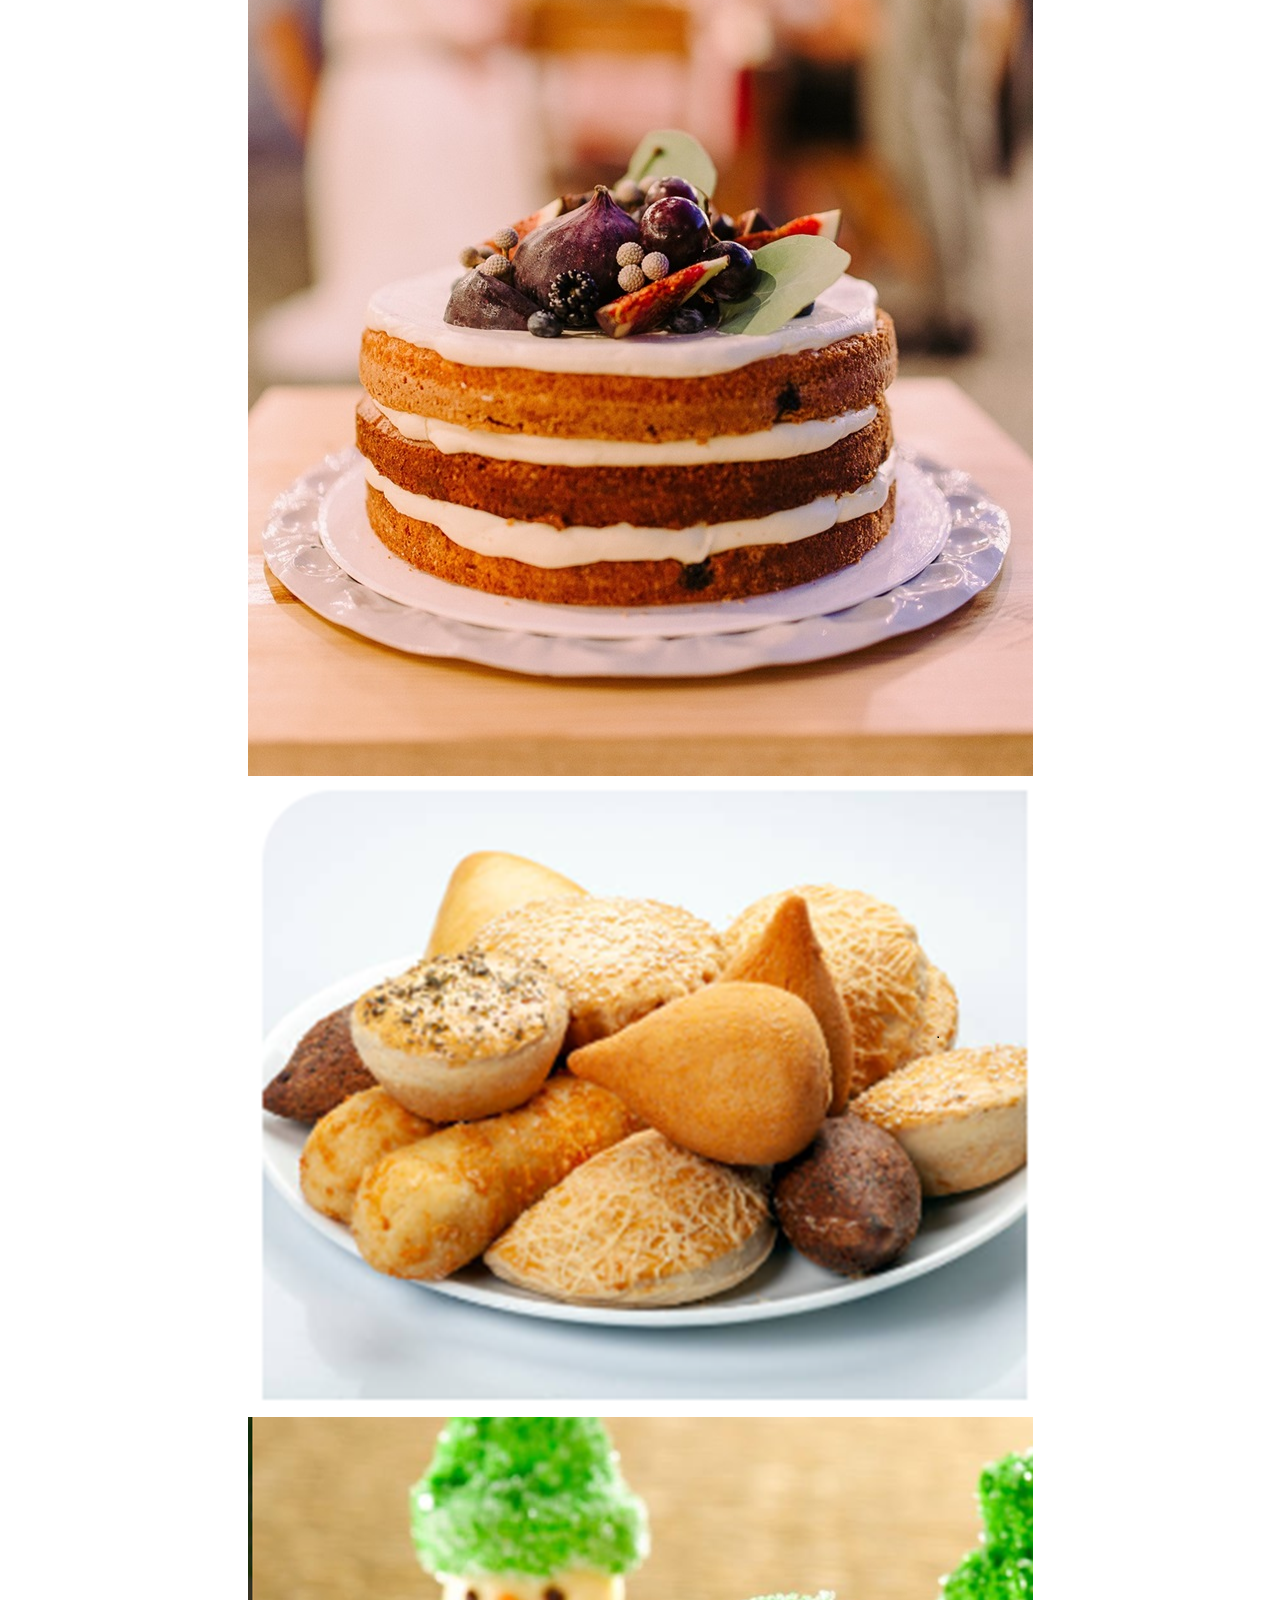
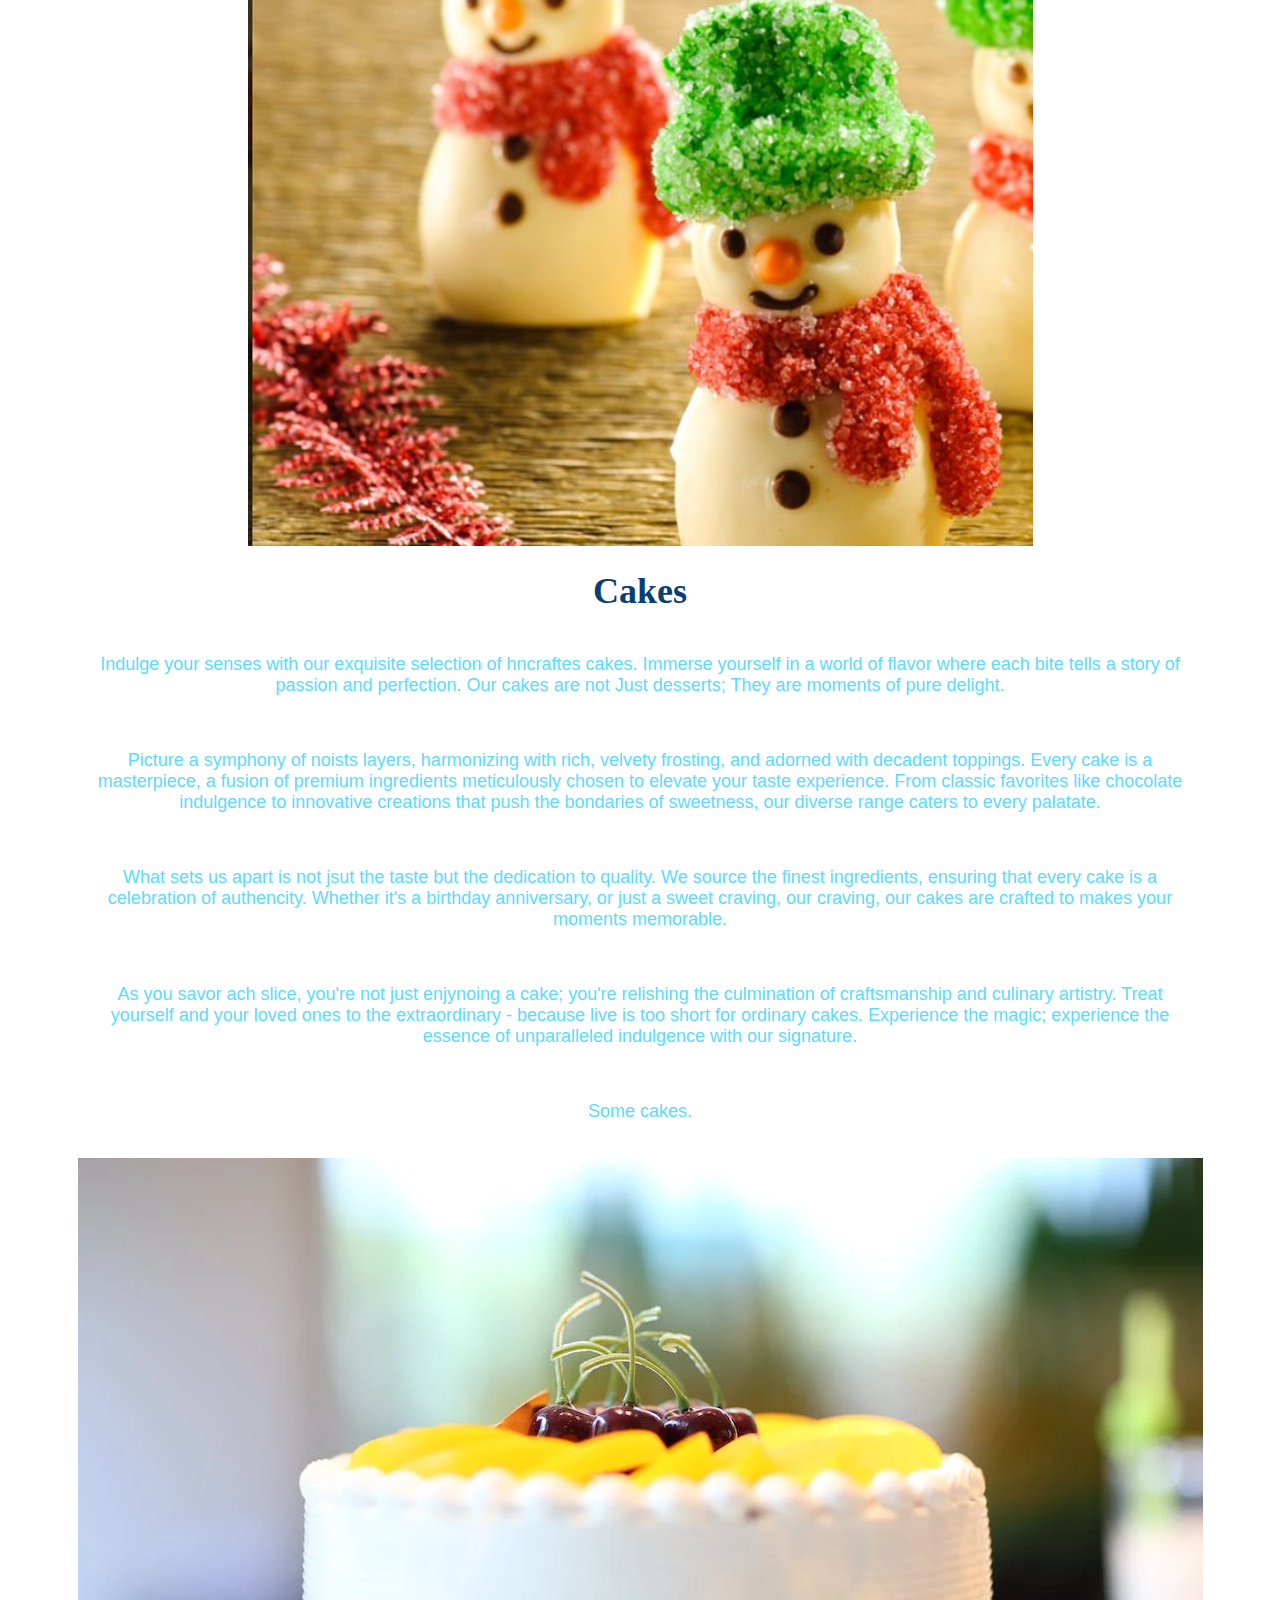
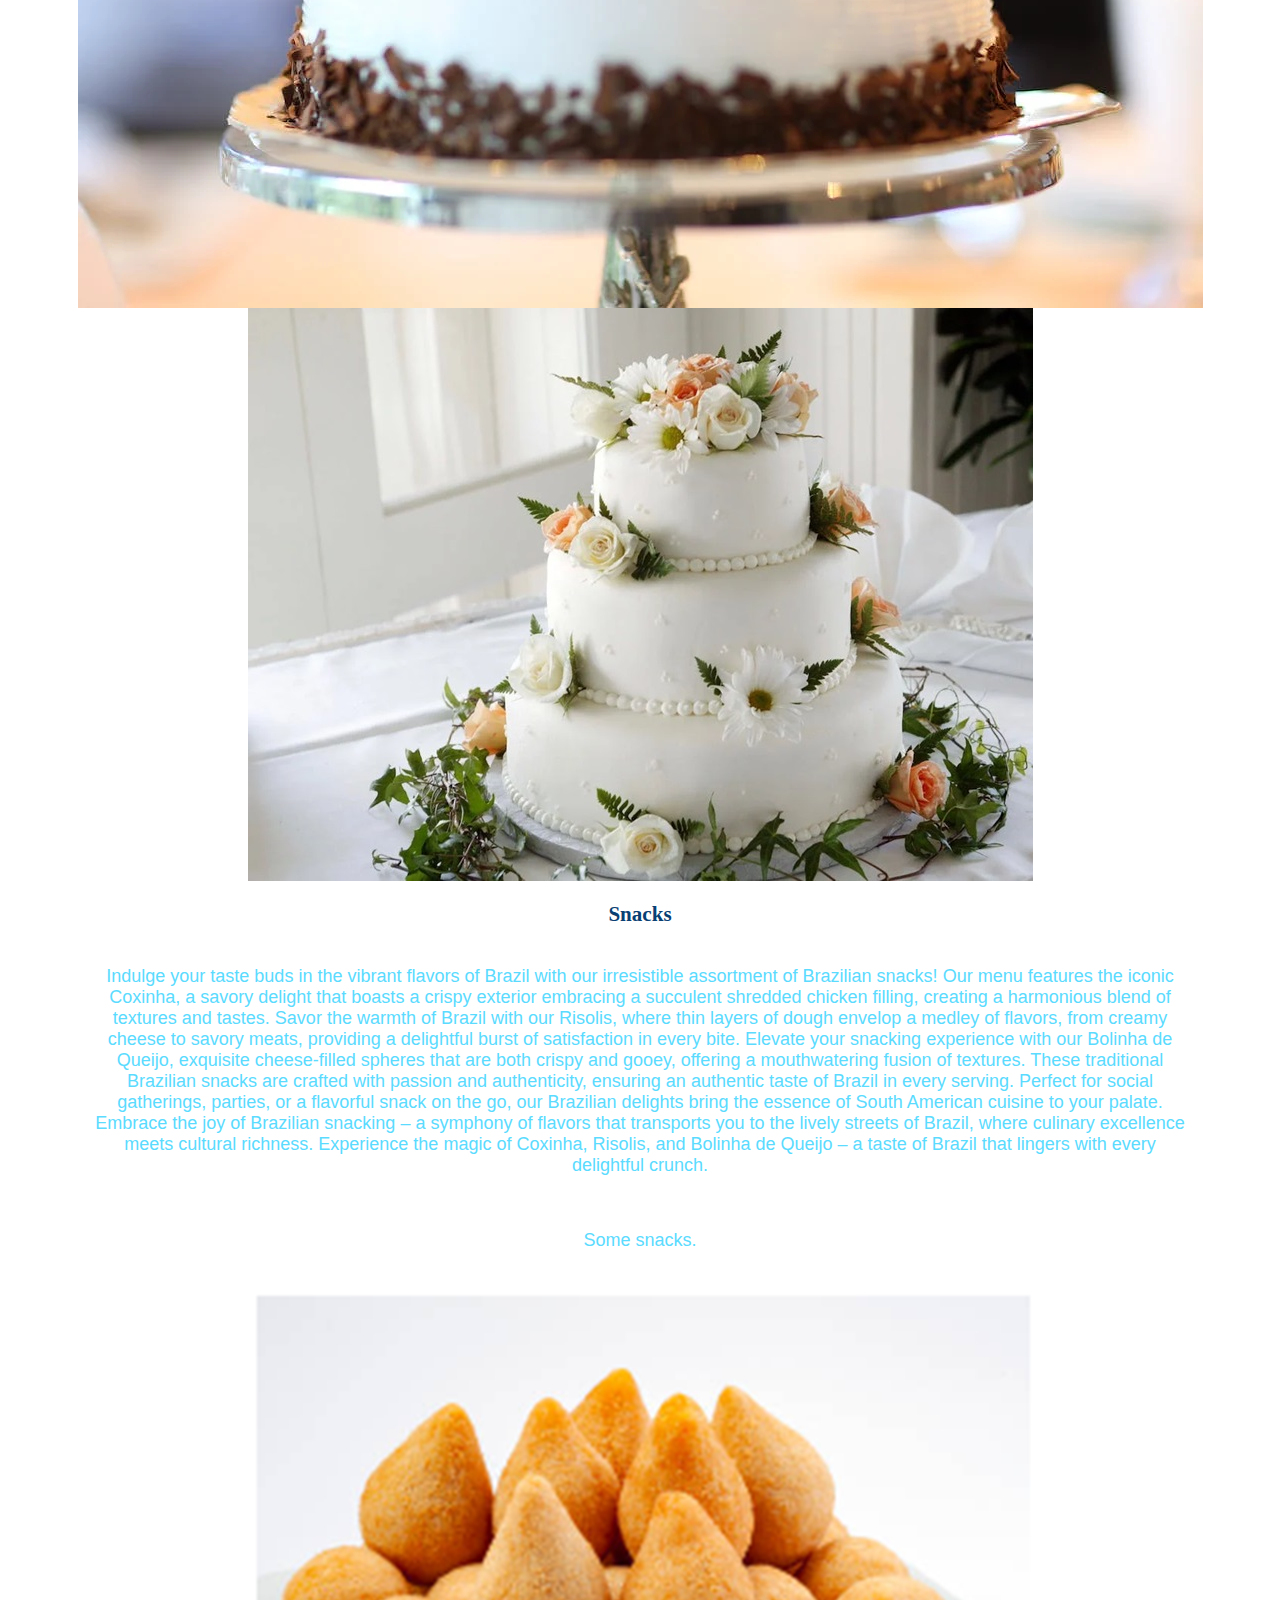
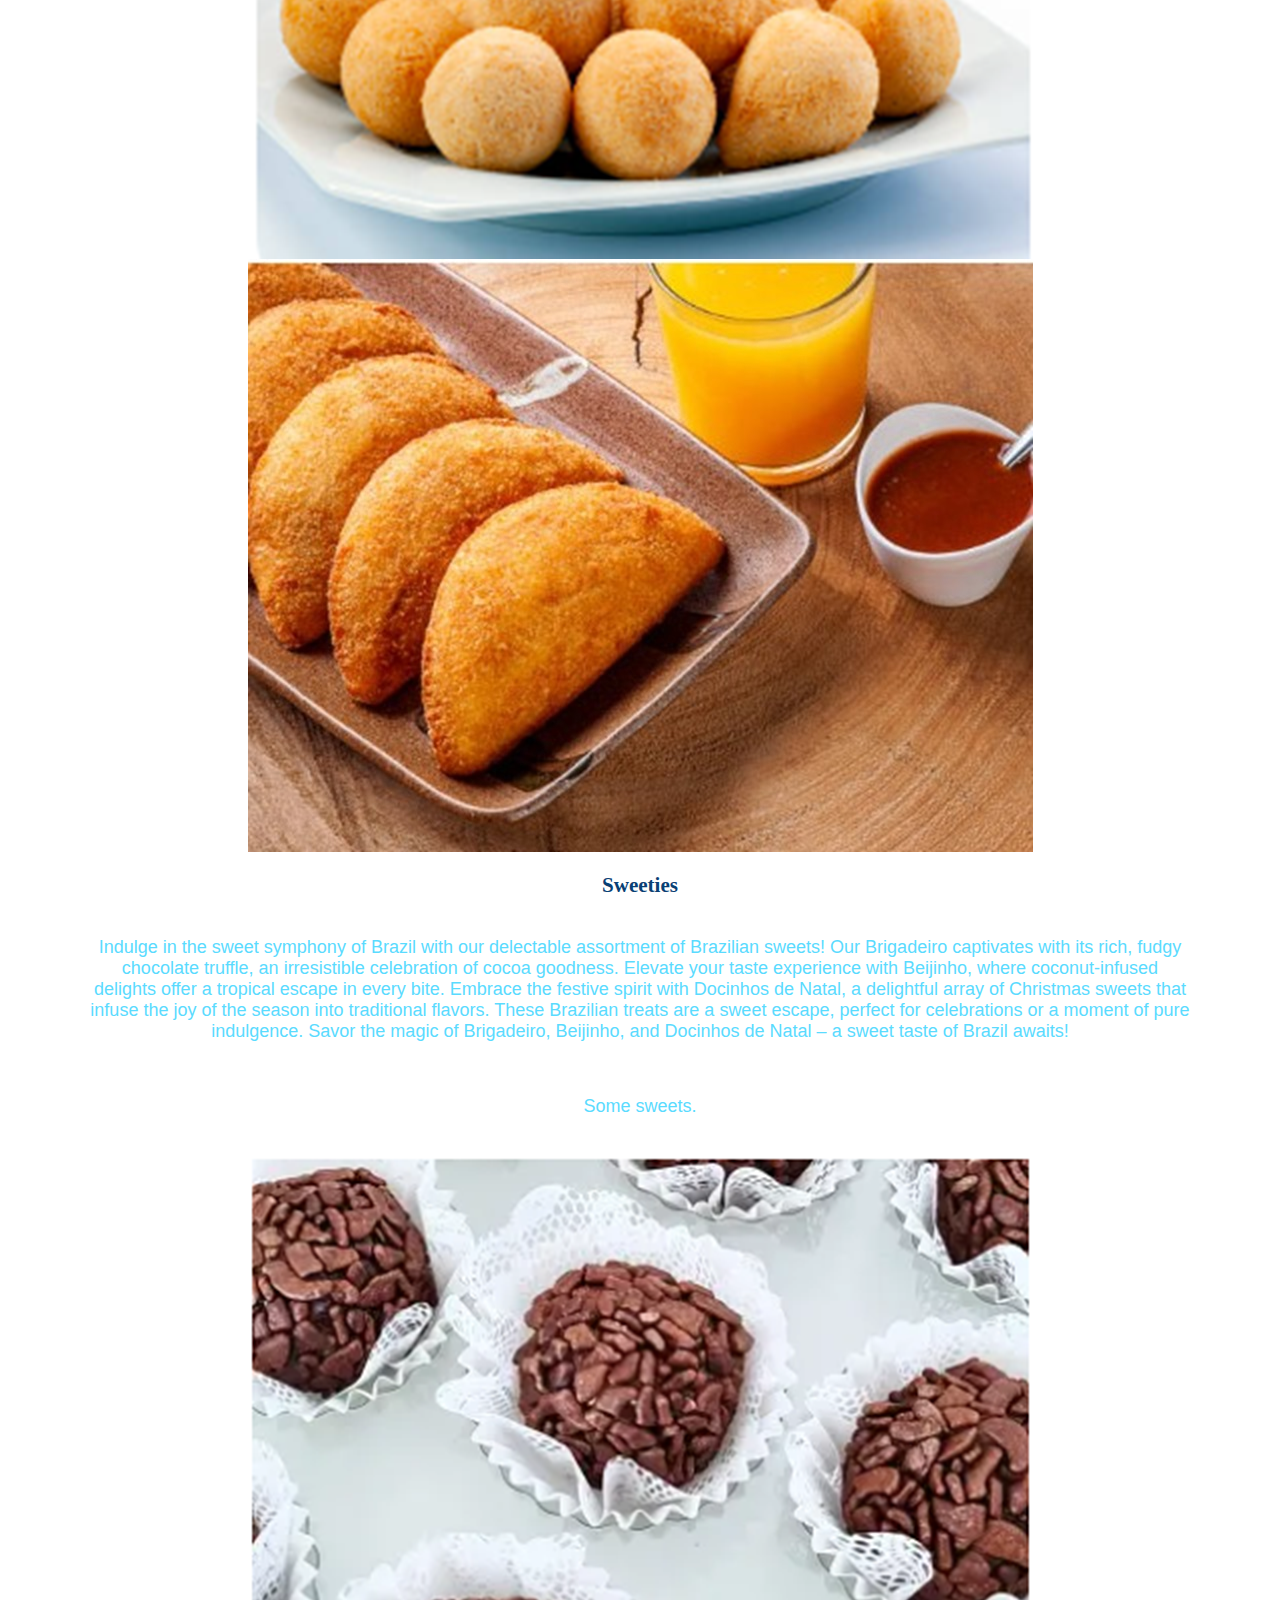
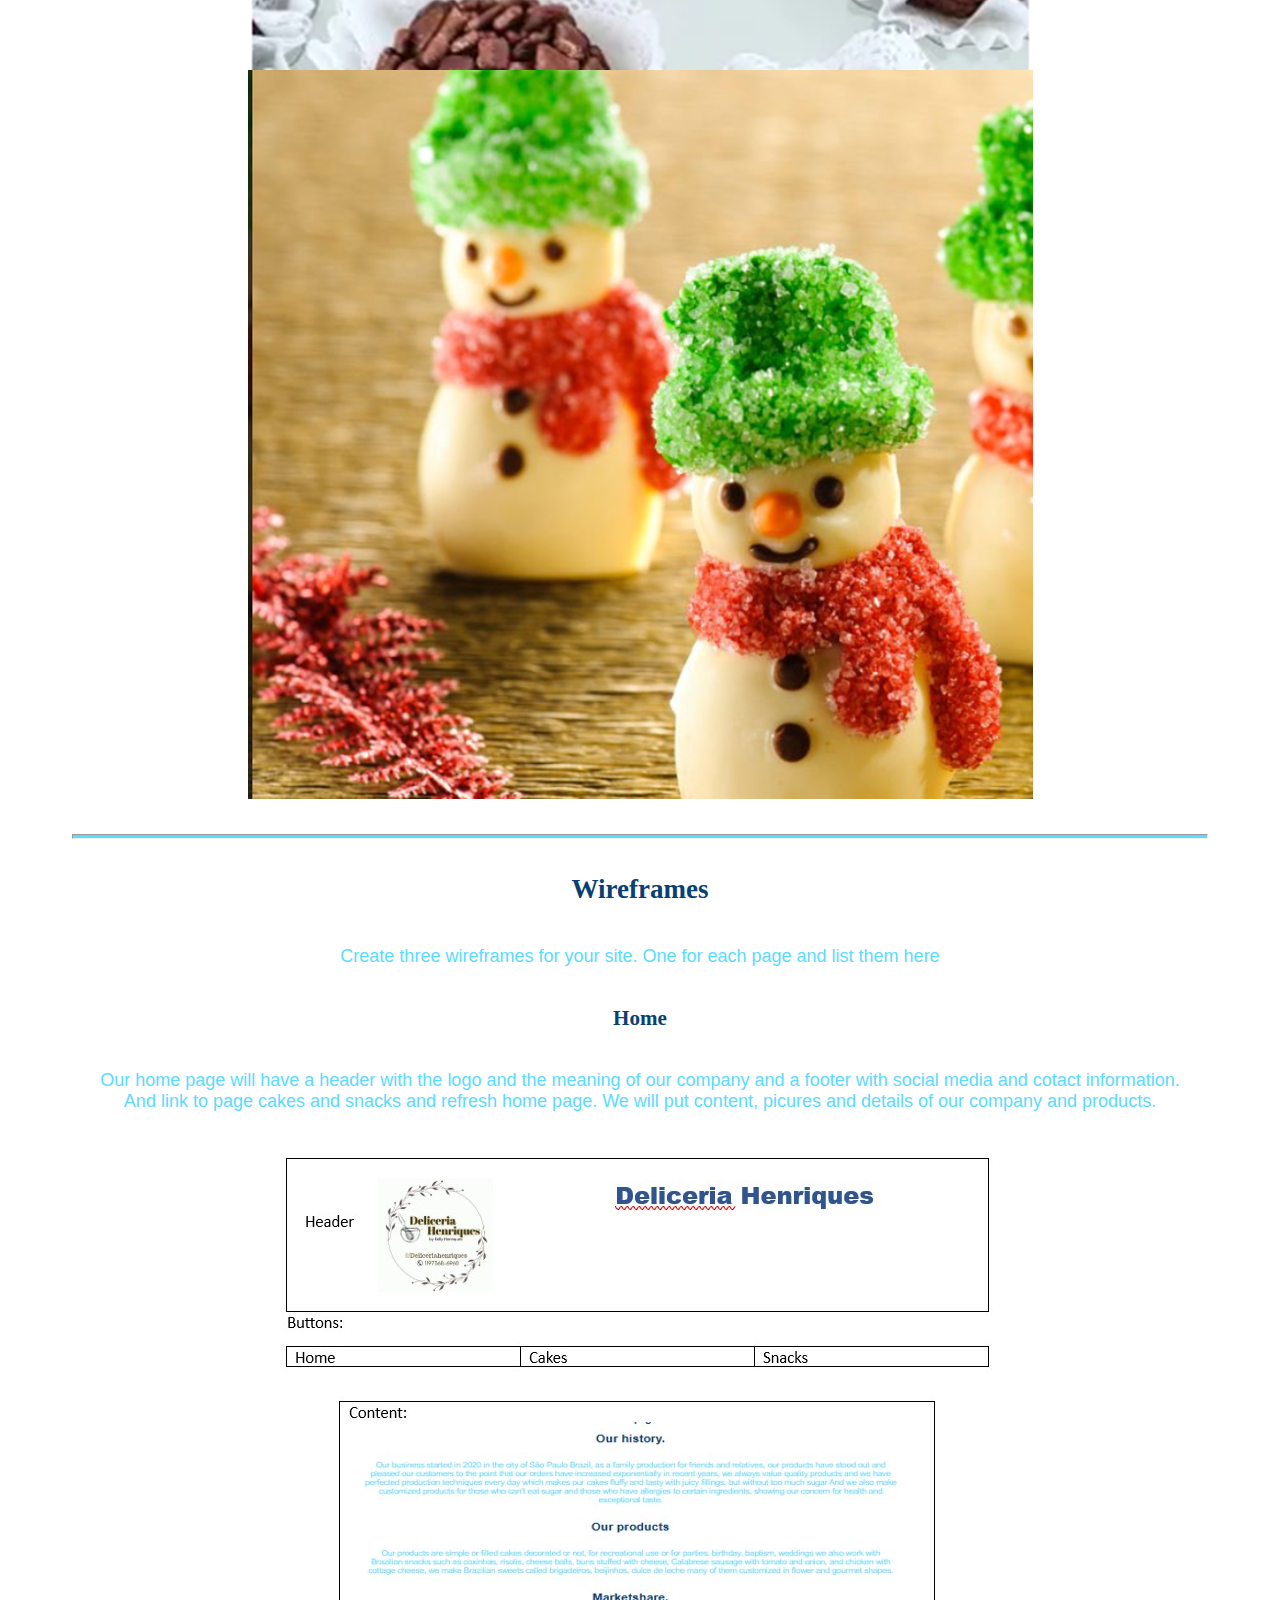
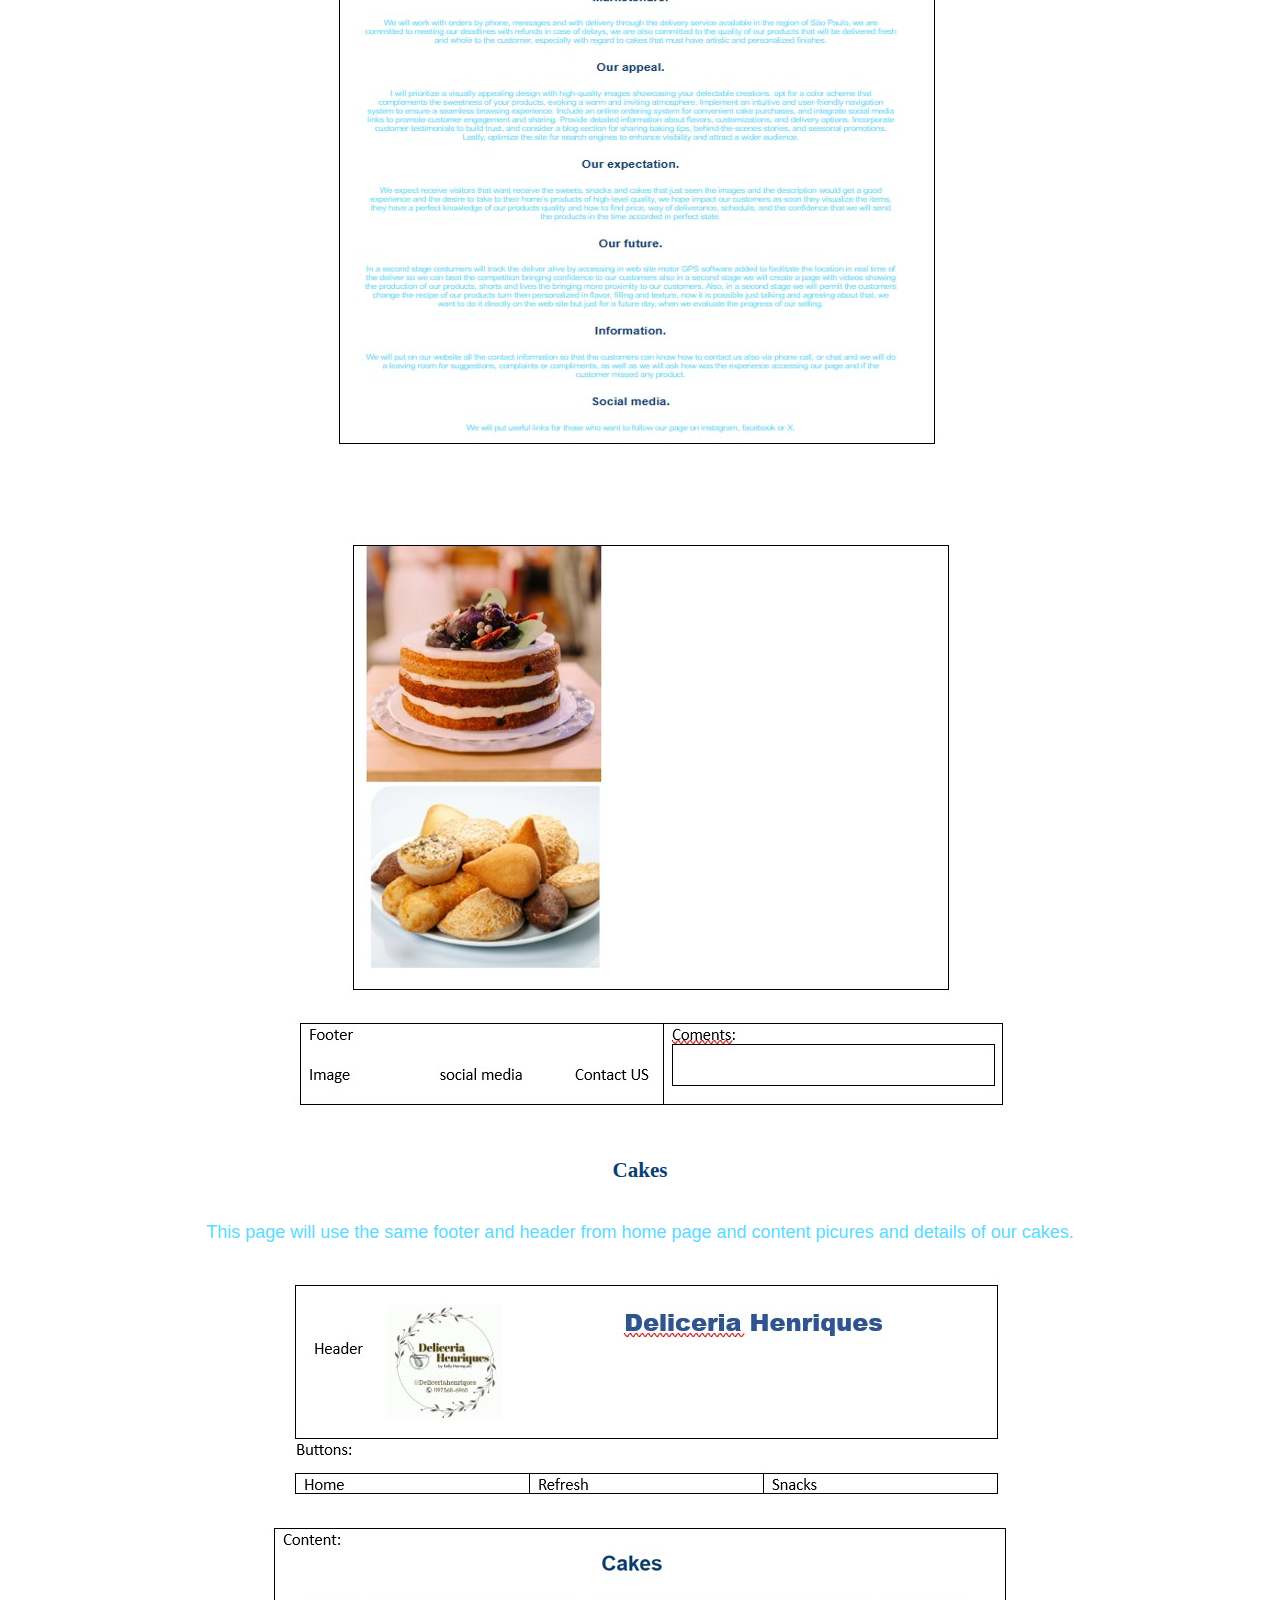
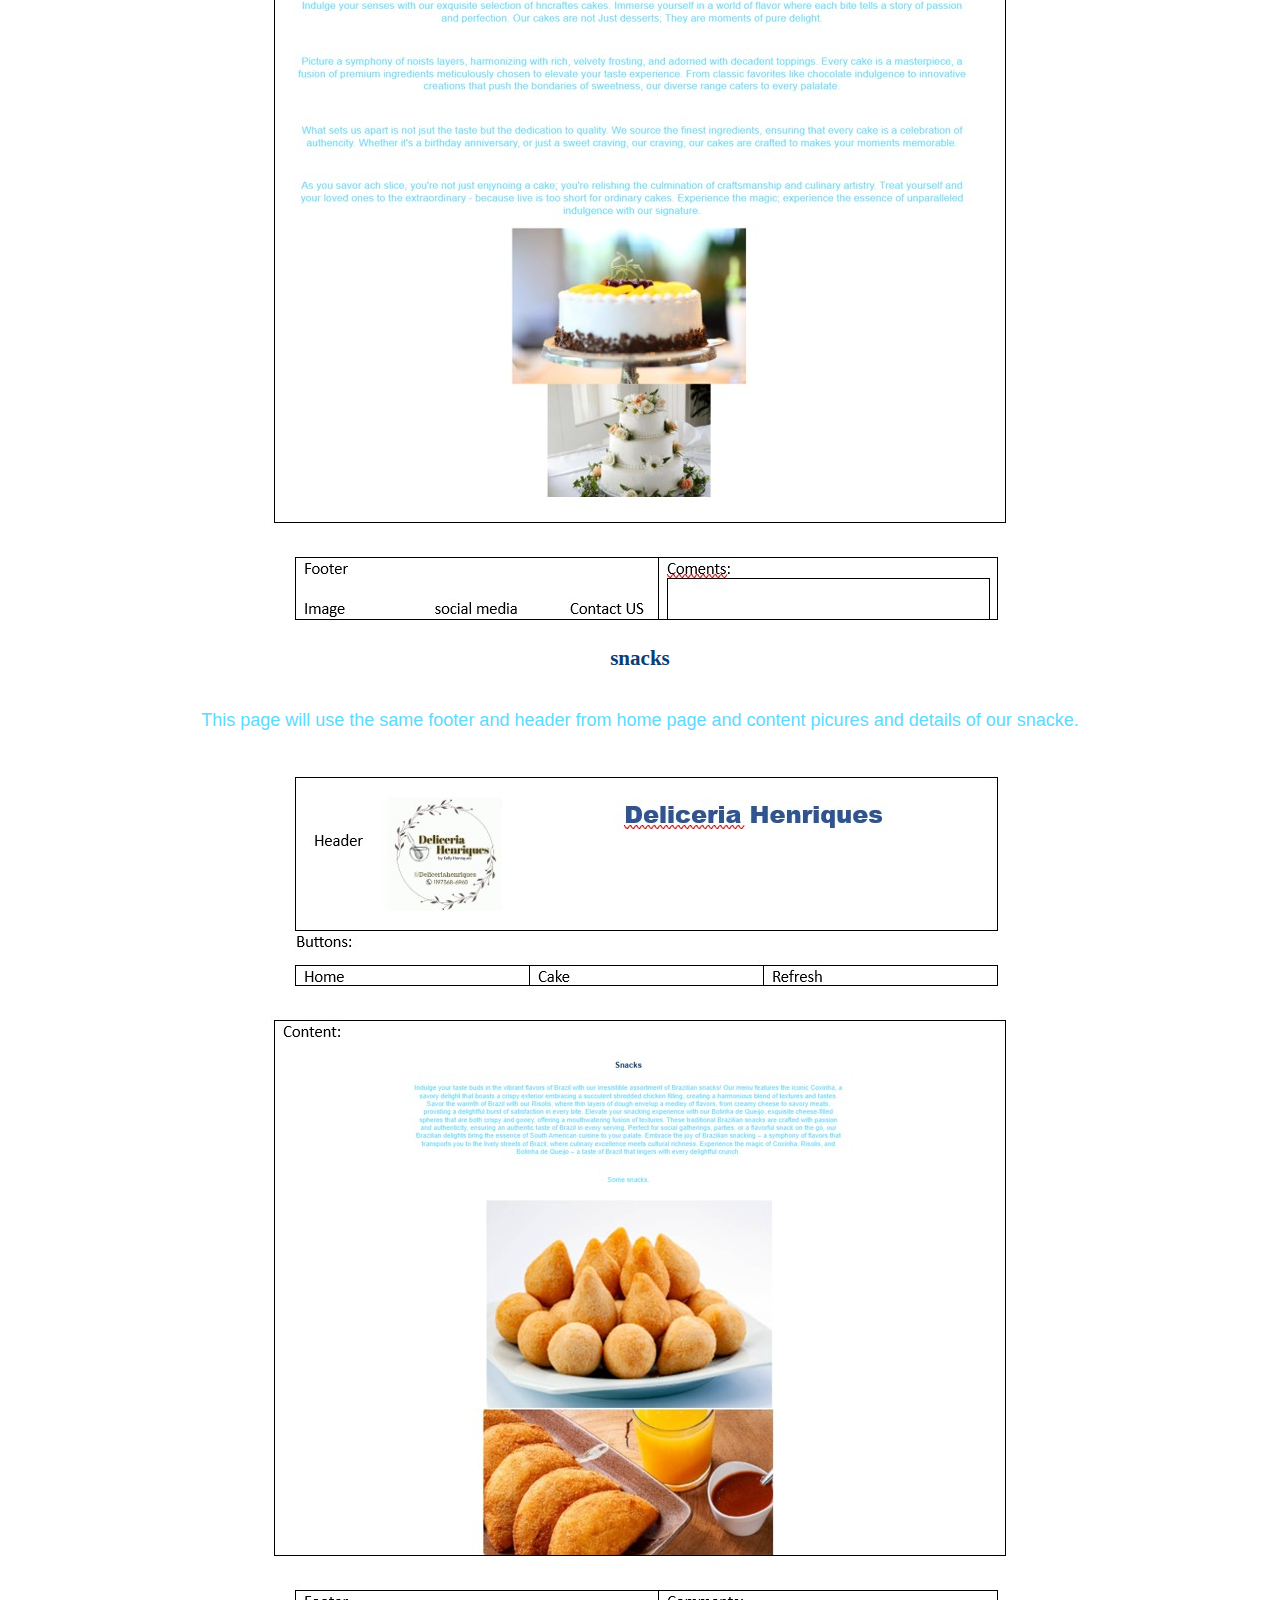
<file: siteplan.html/siteplan.html>
<!DOCTYPE html>
<html lang="en-us">
    
  <head>
    <meta charset="utf-8">
    <title>Site Plan</title>
    <link type="text/css" rel="stylesheet" href="styles/site-plan.css">
  </head>

  <body>
    <header>
      <h1>Deliceria Henriques</h1>
      <h2>Fernando Henriques</h2>
      <h2>WDD 130 A-4</h2>
      <!-- In the header above, add the name or your site, your name and class number. For example if you are in section 3 you would put WDD 130.03 -->
    </header>
    
    <main>

      <!-- ------------------------Steps 2-3------------------------------ -->
      <hr>
      <h2>Overview</h2>
      <h3>Purpose</h3>
      <p>Sell by internet, and increase my business maket share by delivering sweeties cakes and snacks to people.</p>  <!-- change this -->


      <h3>Audience</h3>
      <p>People that enjoy sweeties, cankes and snacks</p>  <!-- change this -->  

      <hr>
      <h2>Branding</h2>
      <h3>Website Logo</h3>
      <!-- Replace this with some sort of logo for your site.  A logo can be as simple as the name of your site in a nice font :) -->
      <img class="logo" src="images/logo.jpg" alt="Deliceria Henriques">
      <hr>
      <h2>
        Style Guide
      </h2>

      <!-- ------------------------Steps 4-8------------------------------ -->

      <h3>
        Color Palette
      </h3>
      <!--  The colors you choose for a website are one of the most important decisions you will make. Follow the instructions on the activity in iLearn then return and replace the color codes below with the hex color codes (the 6 digit numbers that show at the bottom of each color) for the colors you have chosen below.  You should have at least 2 colors but do not have to fill in all 4 if you do not need them.  -->

      <!-- Copy and paste the URL to your finished palette below Make sure to paste it into both spots -->
      Palette URL: <a href="https://coolors.co/094074-3c6997-5adbff-ffdd4a-fe9000" target="_blank">https://coolors.co/396e94-e7c24f-a43312-381d2a-aabd8c</a>


      <table class="colors">
        <tr><th>Primary</th><th>Secondary</th><th>Accent 1</th><th>Accent 2</th></tr>
        <!-- Replace the numbers in the boxes below with your hex color codes. Then switch to the site-plan.css file and change your colors there as well. -->
        <tr><td class="primary">#094074</td><td class="secondary">#3C6997</td><td class="accent1">#5ADBFF</td><td class="accent2">#FFDD4A</td></tr>
      </table>

      <!-- ------------------------Step 9------------------------------ -->

      <h3>
        Typography
      </h3>
      <!-- Choose a font for your paragraphs (body copy) and headlines. What font(s) have you chosen? Why did you choose what you did?  Make sure to review the list of web safe fonts at W3Schools.org as a starting point.  Think also about which of your colors above you might use for background and font colors. -->

      <h4>
        Heading Font: Arial  <!-- change this -->
      </h4>
      <h4>
        Paragraph Font: Sans Serif  <!-- change this -->
      </h4>
      <h3>
        Normal paragraph example
      </h3>
      <p>
        Lorem ipsum dolor sit amet, consectetur adipiscing elit, sed do eiusmod tempor incididunt ut labore et dolore magna aliqua. Ut enim ad minim veniam, quis nostrud exercitation ullamco laboris nisi ut aliquip ex ea commodo consequat. Duis aute irure dolor in reprehenderit in voluptate velit esse cillum dolore eu fugiat nulla pariatur. Excepteur sint occaecat cupidatat non proident, sunt in culpa qui officia deserunt mollit anim id est laborum.
      </p>
      <h3>
        Colored paragraph example
      </h3>
      <p class="colored">
        Lorem ipsum dolor sit amet, consectetur adipiscing elit, sed do eiusmod tempor incididunt ut labore et dolore magna aliqua. Ut enim ad minim veniam, quis nostrud exercitation ullamco laboris nisi ut aliquip ex ea commodo consequat. 
      </p>

      <!-- ------------------------Step 10------------------------------ -->

      <h3>
        Navigation
      </h3>
      <!-- Think about how you want your navigation bar to look. In the site-plan.css file change the colors to your colors to get the look you desire. --> 
      <nav>
        <a href="index.html">Home</a>
        <a href="cakes.html">Cakes</a>
        <a href="snacks.html">Snacks</a>
      </nav>
      <hr>
      <h2>
        Site Map
      </h2>
      <div class="sitemap">
        <div class="sm-home">
          Home
        </div>
        <div class="sm-page2">
          Cakes <!-- change this -->
        </div>
        <div class="sm-page3">
          Snacks  <!-- change this -->
        </div>

        <div class="top">
          &nbsp;
        </div>
        <div class="left">
          &nbsp;
        </div>
        <div class="right">
          &nbsp;
        </div>

      </div>

      <!-- --------Content Section -------------- -->
      <hr>
      <h2>
        Content
      </h2>
      <h3>Home page</h3>
      <h2>Our history.</h2>
        <p>Our business started in 2020 in the city of São Paulo Brazil, 
          as a family production for friends and relatives, our products 
          have stood out and pleased our customers to the point that our 
          orders have increased exponentially in recent years, we always 
          value quality products and we have perfected production techniques 
          every day which makes our cakes fluffy and tasty with juicy fillings, 
          but without too much sugar And we also make customized products 
          for those who can't eat sugar and those who have allergies to certain 
          ingredients, showing our concern for health and exceptional taste.</p>
        <h2>Our products</h2>
        <p>Our products are simple or filled cakes decorated or not, for 
          recreational use or for parties, birthday, baptism, weddings we 
          also work with Brazilian snacks such as coxinhas, risolis, cheese 
          balls, buns stuffed with cheese, Calabrese sausage with tomato and 
          onion, and chicken with cottage cheese, we make Brazilian 
          sweets called brigadeiros, beijinhos, dulce de leche many of 
          them customized in flower and gourmet shapes.</p>
        <h2>Marketshare.</h2>
        <p>We will work with orders by phone, messages and with delivery through 
          the delivery service available in the region of São Paulo, we are 
          committed to meeting our deadlines with refunds in case of delays, we 
          are also committed to the quality of our products that will be delivered 
          fresh and whole to the customer, especially with regard to cakes that must 
          have artistic and personalized finishes. </p>
        <h2>Our appeal.</h2>
        <p>I will prioritize a visually appealing design with high-quality images showcasing 
          your delectable creations. opt for a color scheme that complements the sweetness 
          of your products, evoking a warm and inviting atmosphere. Implement an intuitive 
          and user-friendly navigation system to ensure a seamless browsing experience. Include 
          an online ordering system for convenient cake purchases, and integrate social media 
          links to promote customer engagement and sharing. Provide detailed information about 
          flavors, customizations, and delivery options. Incorporate customer testimonials to build 
          trust, and consider a blog section for sharing baking tips, behind-the-scenes stories, and 
          seasonal promotions. Lastly, optimize the site for search engines to enhance visibility 
          and attract a wider audience. </p>
        <h2>Our expectation.</h2>
        <p>We expect receive visitors that want receive the sweets, snacks and cakes that just seen 
          the images and the description would get a good experience and the desire to take to their 
          home’s products of high-level quality, we hope impact our customers as soon they visualize 
          the items, they have a perfect knowledge of our products quality and how to find price, way of 
          deliverance, schedule, and the confidence that we will send the products in the 
          time accorded in perfect state.</p>
        <h2>Our future.</h2>
        <p>In a second stage costumers will track the deliver alive by accessing in web site motor GPS 
          software added to facilitate the location in real time of the deliver so we can beat the competition 
          bringing confidence to our customers also in a second stage we will create a page with videos showing 
          the production of our products, shorts and lives the bringing more proximity to our customers. Also, 
          in a second stage we will permit the customers change the recipe of our products turn then personalized 
          in flavor, filling and texture, now it is possible just talking and agreeing about that, we want to do 
          it directly on the web site but just for a future day, when we evaluate the progress of our selling.</p>
        <h2>Information.</h2>
        <p>We will put on our website all the contact information so that the customers can know how to contact 
          us also via phone call, or chat and we will do a leaving room for suggestions, complaints or compliments, 
          as well as we will ask how was the experience accessing our page and if the customer missed any product. </p>
        <h2>Social media.</h2>
        <p>We will put useful links for those who want to follow our page on instagram, facebook or X.  </p>
      <hr>
        <h2>Our products Home page</h2>
        <img src="images/naked cake.jpeg" alt="cake">
        <img src= "images/snacks.png" alt="snack">
        <img src="images/christmas sweet.png" alt="sweeties">

      </ul>
      <h1>Cakes</h1>
      
      <p>
        Indulge your senses with our exquisite selection of hncraftes cakes.
        Immerse yourself in a world of flavor where each bite tells a story of passion
        and perfection. Our cakes are not Just desserts; They are moments of pure delight.
      </p>
      <p>
        Picture a symphony of noists layers, harmonizing with rich, velvety frosting,
        and adorned with decadent toppings.
        Every cake is a masterpiece, a fusion of premium ingredients meticulously chosen
        to elevate your taste experience. From classic favorites like chocolate indulgence 
        to innovative creations that push the bondaries of sweetness, our diverse range caters
        to every palatate.
      </p>
      <p>
        What sets us apart is not jsut the taste but the dedication to quality. We source the finest
        ingredients, ensuring that every cake is a celebration of authencity. Whether it's a birthday 
        anniversary, or just a sweet craving, our craving, our cakes are crafted to makes your moments memorable.
      </p>
      <p>
        As you savor ach slice, you're not just enjynoing a cake; you're relishing the culmination of craftsmanship
        and culinary artistry. Treat yourself and your loved ones to the extraordinary -
        because live is too short for ordinary cakes. Experience the magic; experience the essence of 
        unparalleled indulgence with our signature.
      </p>

      <p>Some cakes.</p>
        <img src="images/bolo cereja.jpeg" alt="Cherry Cake">
        <img src="images/casamento.jpeg" alt="Wedding Cake">

      </ul>
      <h3>Snacks</h3>
      <p>
        Indulge your taste buds in the vibrant flavors of Brazil with our irresistible assortment of Brazilian snacks! 
        Our menu features the iconic Coxinha, a savory delight that boasts a crispy exterior embracing a succulent shredded 
        chicken filling, creating a harmonious blend of textures and tastes. Savor the warmth of Brazil with our Risolis, where 
        thin layers of dough envelop a medley of flavors, from creamy cheese to savory meats, providing a delightful burst of 
        satisfaction in every bite.

        Elevate your snacking experience with our Bolinha de Queijo, exquisite cheese-filled spheres that are both crispy and gooey, 
        offering a mouthwatering fusion of textures. These traditional Brazilian snacks are crafted with passion and authenticity, 
        ensuring an authentic taste of Brazil in every serving.

        Perfect for social gatherings, parties, or a flavorful snack on the go, our Brazilian delights bring the essence of 
        South American cuisine to your palate. Embrace the joy of Brazilian snacking – a symphony of flavors that transports 
        you to the lively streets of Brazil, where culinary excellence meets cultural richness. Experience the magic of Coxinha, 
        Risolis, and Bolinha de Queijo – a taste of Brazil that lingers with every delightful crunch.
      </p>
      <p>Some snacks.</p>
        <img src="images/coxinha.png" alt="Brazilian coxinha">
        <img src="images/risolis.jpg" alt="Brazilian risolis">

      </ul>
      <h3>Sweeties</h3>
      <p>
        Indulge in the sweet symphony of Brazil with our delectable assortment of Brazilian sweets! 
        Our Brigadeiro captivates with its rich, fudgy chocolate truffle, an irresistible celebration of cocoa goodness. 
        Elevate your taste experience with Beijinho, where coconut-infused delights offer a tropical escape in every bite. 
        Embrace the festive spirit with Docinhos de Natal, a delightful array of Christmas sweets that infuse the joy of the 
        season into traditional flavors. These Brazilian treats are a sweet escape, perfect for celebrations or a moment of 
        pure indulgence. 
        Savor the magic of Brigadeiro, Beijinho, and Docinhos de Natal – a sweet taste of Brazil awaits!
      </p>
      <p>Some sweets.</p>
        <img src="images/brigadeiro.png" alt="Brazilian brigadeiro">
        <img src="images/christmas sweet.png" alt="Christmas sweet">

      </ul>
      <hr>
      <h2>
        Wireframes
      </h2>
      <p>
        Create three wireframes for your site. One for each page and list them here</p>

      <h3>Home</h3>
      <p>         
        Our home page will have a header with the logo and the meaning of our company and a
        footer with social media and cotact information. And link to page cakes and snacks and 
        refresh home page. We will put content, picures and details of our company and products.
      </p>
      <img src="images/home1.jpg" alt="home page wireframe">
      <img src="images/home2.jpg" alt="home page wireframe">

      <h3>Cakes</h3>
      <p>         
        This page will use the same footer and header from home page and content picures and details of our cakes.
      </p>
      <img src="images/cake_page.jpg" alt="page 2 wireframe">

      <h3>snacks</h3>
      <p>         
        This page will use the same footer and header from home page and content picures and details of our snacke.
      </p>
      <img src="images/snacks_page.jpg" alt="page 3 wireframe">
    </main>
  </body>

</html>
</file>
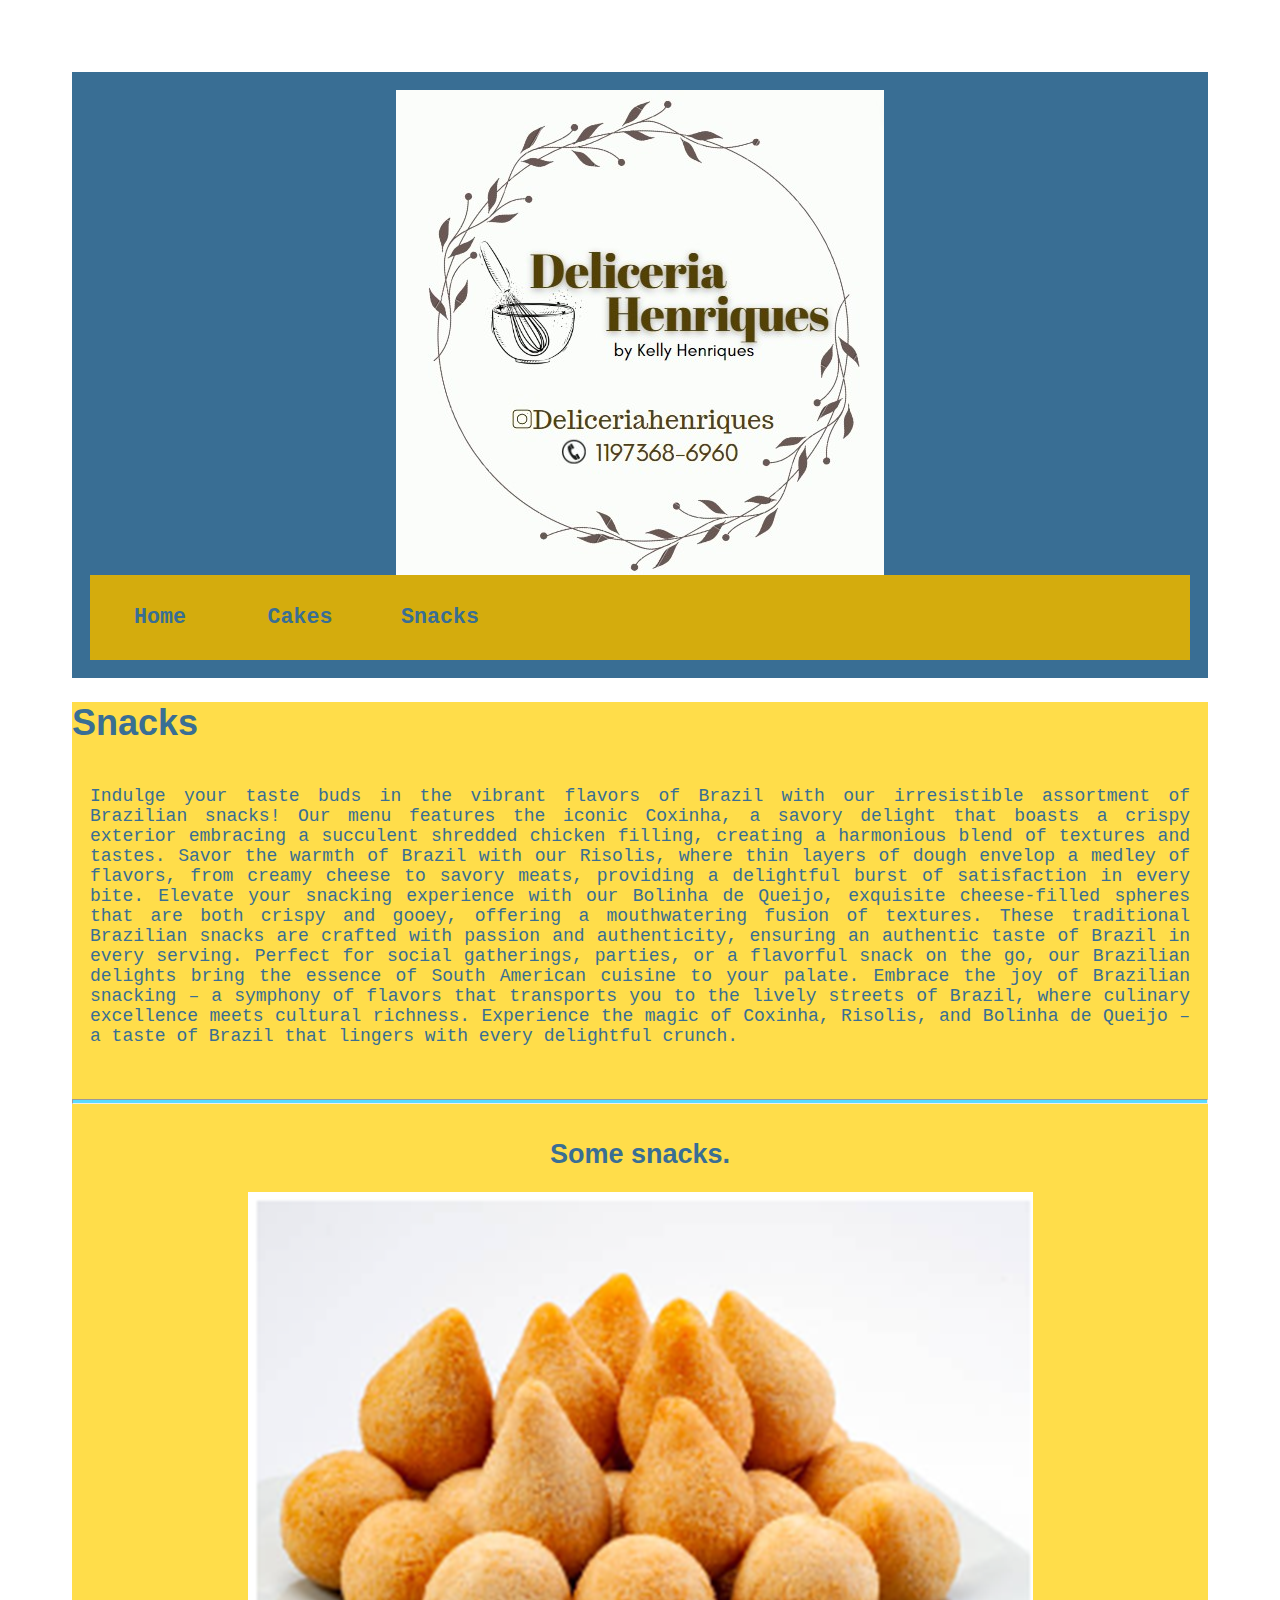
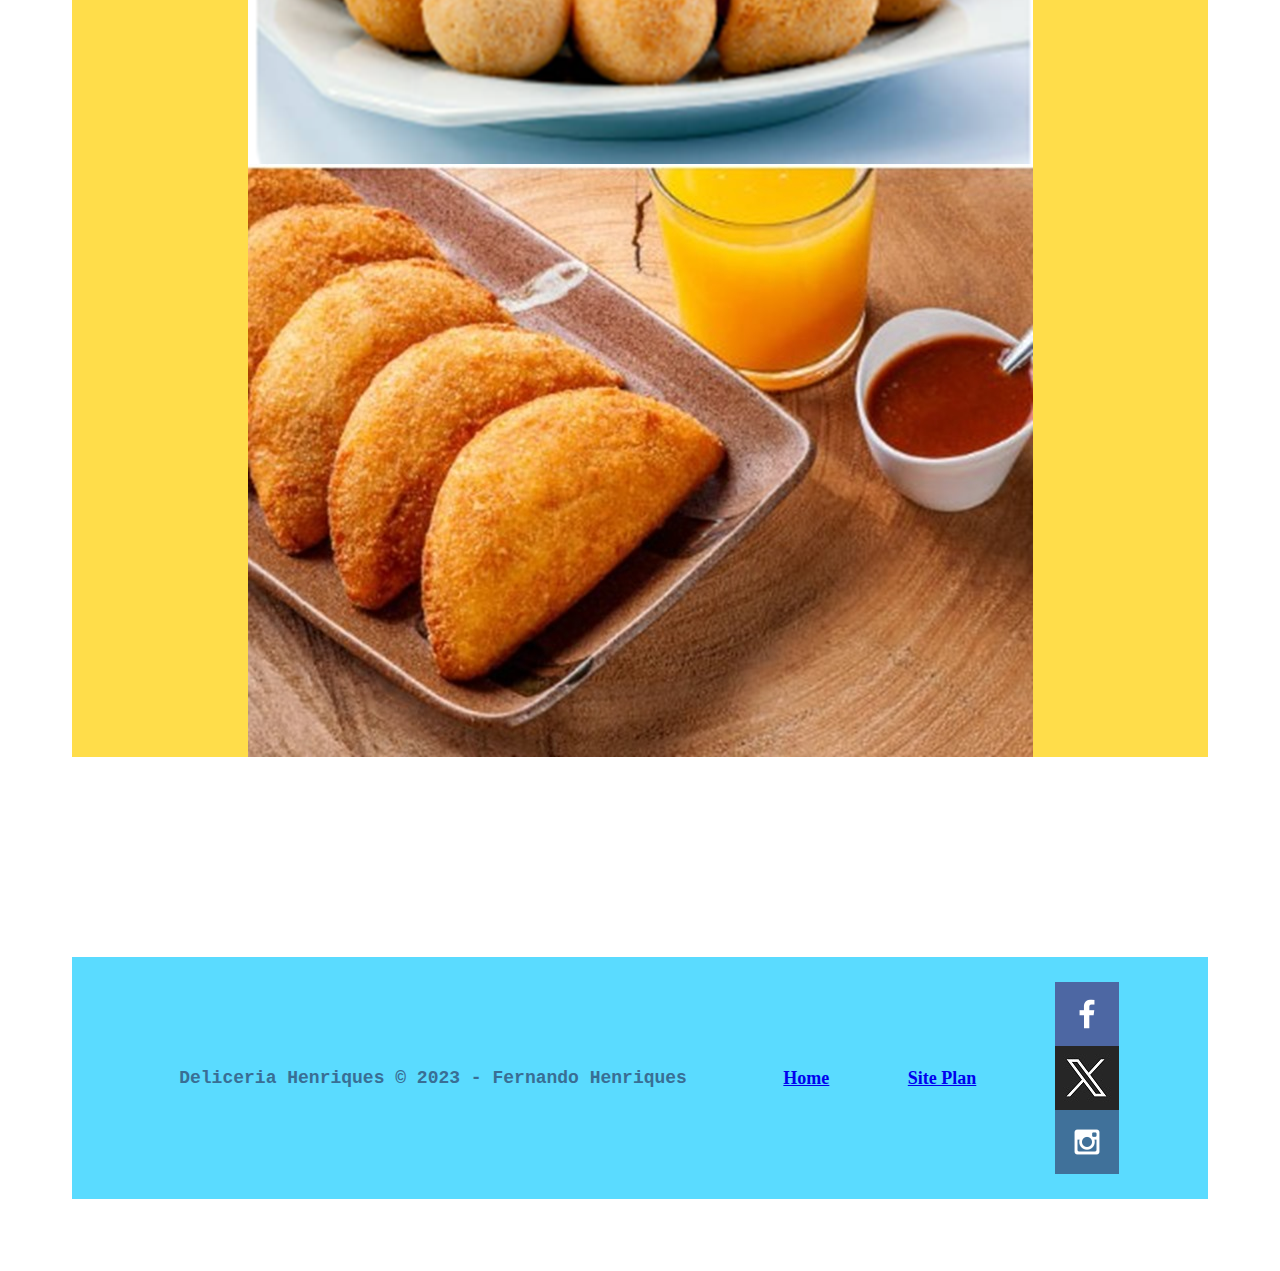
<file: siteplan.html/snacks.html>
<!DOCTYPE html>
<html lang="en-us">
    
  <head>
    <meta charset="utf-8">
    <title>Deliceria Henriques</title>
    <link type="text/css" rel="stylesheet" href="styles/style.css">
  </head>
  <body>
    <div id="content">
        <header>
            <a id="logo_link" href="index.html">
                <img class="logo" src="images/logo.jpg" alt="Deliceria logo">
            </a>
            <nav>
                <a href="index.html">Home</a>
                <a href="cakes.html" >Cakes</a>
                <a href="snacks.html">Snacks</a>
            </nav>
        </header>
    </main><main class="home-grid">
        <h1>Snacks</h1>
        <p>
          Indulge your taste buds in the vibrant flavors of Brazil with our irresistible assortment of Brazilian snacks! 
          Our menu features the iconic Coxinha, a savory delight that boasts a crispy exterior embracing a succulent shredded 
          chicken filling, creating a harmonious blend of textures and tastes. Savor the warmth of Brazil with our Risolis, where 
          thin layers of dough envelop a medley of flavors, from creamy cheese to savory meats, providing a delightful burst of 
          satisfaction in every bite.
  
          Elevate your snacking experience with our Bolinha de Queijo, exquisite cheese-filled spheres that are both crispy and gooey, 
          offering a mouthwatering fusion of textures. These traditional Brazilian snacks are crafted with passion and authenticity, 
          ensuring an authentic taste of Brazil in every serving.
  
          Perfect for social gatherings, parties, or a flavorful snack on the go, our Brazilian delights bring the essence of 
          South American cuisine to your palate. Embrace the joy of Brazilian snacking – a symphony of flavors that transports 
          you to the lively streets of Brazil, where culinary excellence meets cultural richness. Experience the magic of Coxinha, 
          Risolis, and Bolinha de Queijo – a taste of Brazil that lingers with every delightful crunch.
        </p>
        <hr>
        <h2>Some snacks.</h2>
          <img src="images/coxinha.png" alt="Brazilian coxinha">
          <img src="images/risolis.jpg" alt="Brazilian risolis">
  
        </ul>
    </main>
    <footer>
        <p>Deliceria Henriques © 2023 - Fernando Henriques</p>
                <a href="index.html">Home</a>
                <a href="siteplan.html">Site Plan</a>
        <div class="social">
            <a href="https://www.facebook.com/search/top?q=deliceria%20belmonte" target="_blank">
                <img src="images/facebook.png" alt="fb icon">
            </a>
            <a href="https://twitter.com" target="_blank">
                <img src="images/twitter.jpg" alt="twitter icon">
            </a>
            <a href="https://www.instagram.com/deliceriahenriques/" target="_blank">
                <img src="images/instagram.png" alt="instagram icon">
            </a>
        </div>
    </footer>
    </div>
  </body>
  </html>
</file>
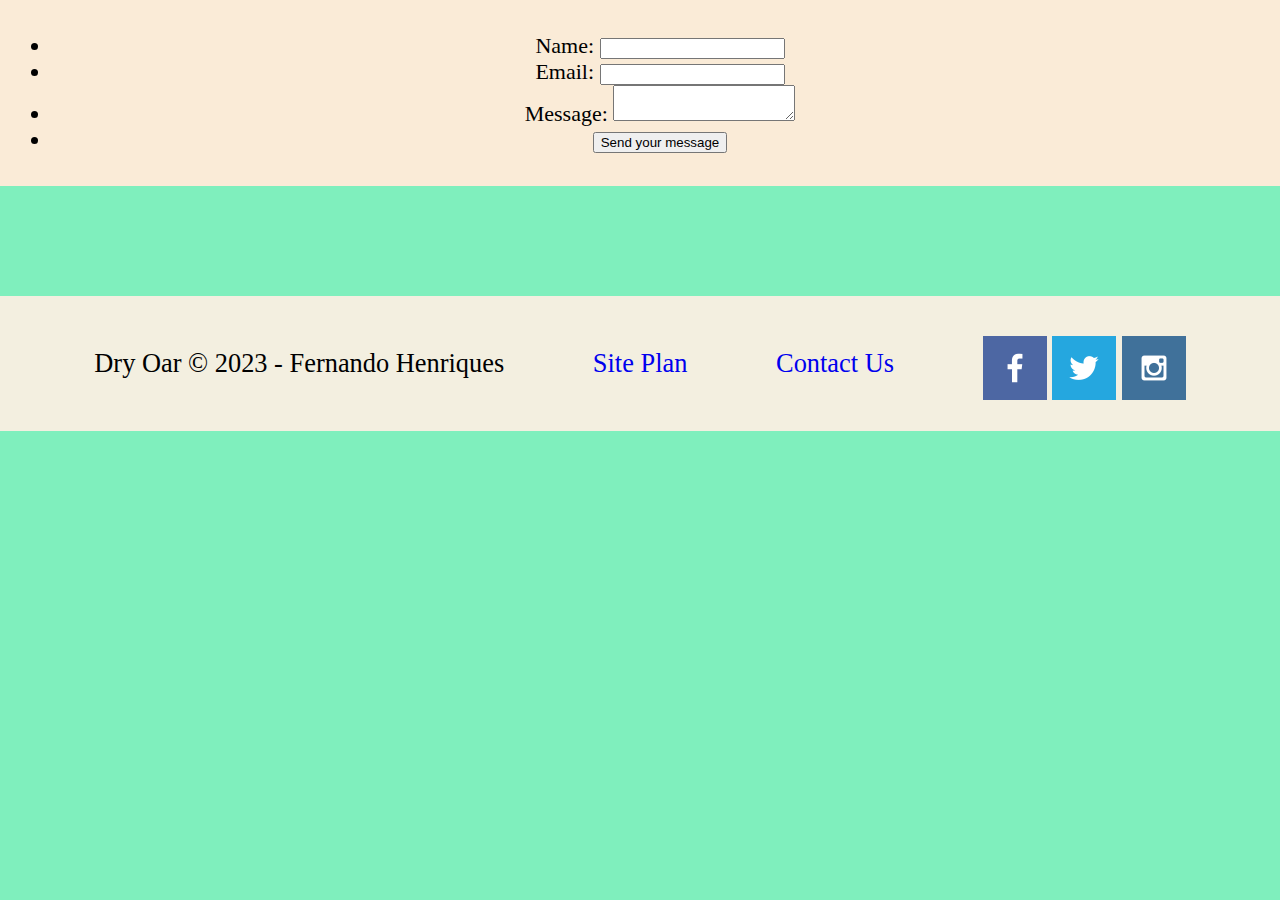
<file: wwr/contactus.html>
<!DOCTYPE html>
<html lang="en">
<head>
    <meta charset="UTF-8">
    <meta name="viewport" content="width=device-width, initial-scale=1.0">
    <title>contact us</title>
    <link rel="stylesheet" href="styles/style.css">
</head>
<body>
 <div id="content">
        <header>
            <a id="logo_link" href="index.html" target="_blank">
                <img class="logo" src="images/rafttravel.jpeg" alt="Raft Travel Logo">
            </a>
            <nav>
                <a href="index.html" target="_blank">Home</a>
                <a href="rivers.html">Rivers</a>
                <a href="site-plan-rafting.html" target="_blank">Site Plan</a>
                <a href="contactus.html">Contact Us</a>
            </nav>
        </header>
        <main>

            <div id="feedback">
            
            <form action="/my-handling-form-page" method="post">
                
                <ul>
                  <li>
                    <label for="name">Name:</label>
                    <input type="text" id="name" name="user_name" />
                  </li>
                  <li>
                    <label for="mail">Email:</label>
                    <input type="email" id="mail" name="user_email" />
                  </li>
                  <li>
                    <label for="msg">Message:</label>
                    <textarea id="msg" name="user_message"></textarea>
                  </li>
                  <li class="button">
                    <button type="submit">Send your message</button>
                  </li>
                </ul>
          
              </form>
              
            </div>
        </main>
        
    <footer>
        <p>Dry Oar © 2023 - Fernando Henriques</p>
        <p><a href="site-plan-rafting.html">Site Plan</a></p>
        <p><a href="contactus.html">Contact Us</a></p>
        <div class="social">
            <a href="https://facebook.com" target="_blank">
                <img src="images/facebook.png" alt="fb icon">
            </a>
            <a href="https://twitter.com" target="_blank">
                <img src="images/twitter.png" alt="twitter icon">
            </a>
            <a href="https://instagram.com" target="_blank">
                <img src="images/instagram.png" alt="instagram icon">
            </a>
        </div>
    </footer>
    </div>
    <script>
        // get the feedback div element so we can do something with it.
        const feedbackElement = document.getElementById('feedback');
        // get the form so we can read what was entered in it.
        const formElement = document.forms[0];
        // add a 'listener' to wait for a submission of our form. When that happens run the code below.
        formElement.addEventListener('submit', function(e) {
            // stop the form from doing the default action.
            e.preventDefault();
            // set the contents of our feedback element to a message letting the user know the form was submitted successfully. Notice that we pull the name that was entered in the form to personalize the message!
            feedbackElement.innerHTML = 'Hello '+ formElement.user_name.value +'! Thank you for your message. We will get back with you as soon as possible!';
            // make the feedback element visible.
            feedbackElement.style.display = "block";
            // add a class to move everything down so our message doesn't cover it.
            document.body.classList.toggle('moveDown');
        });
    </script>
</body>
</html>
</file>
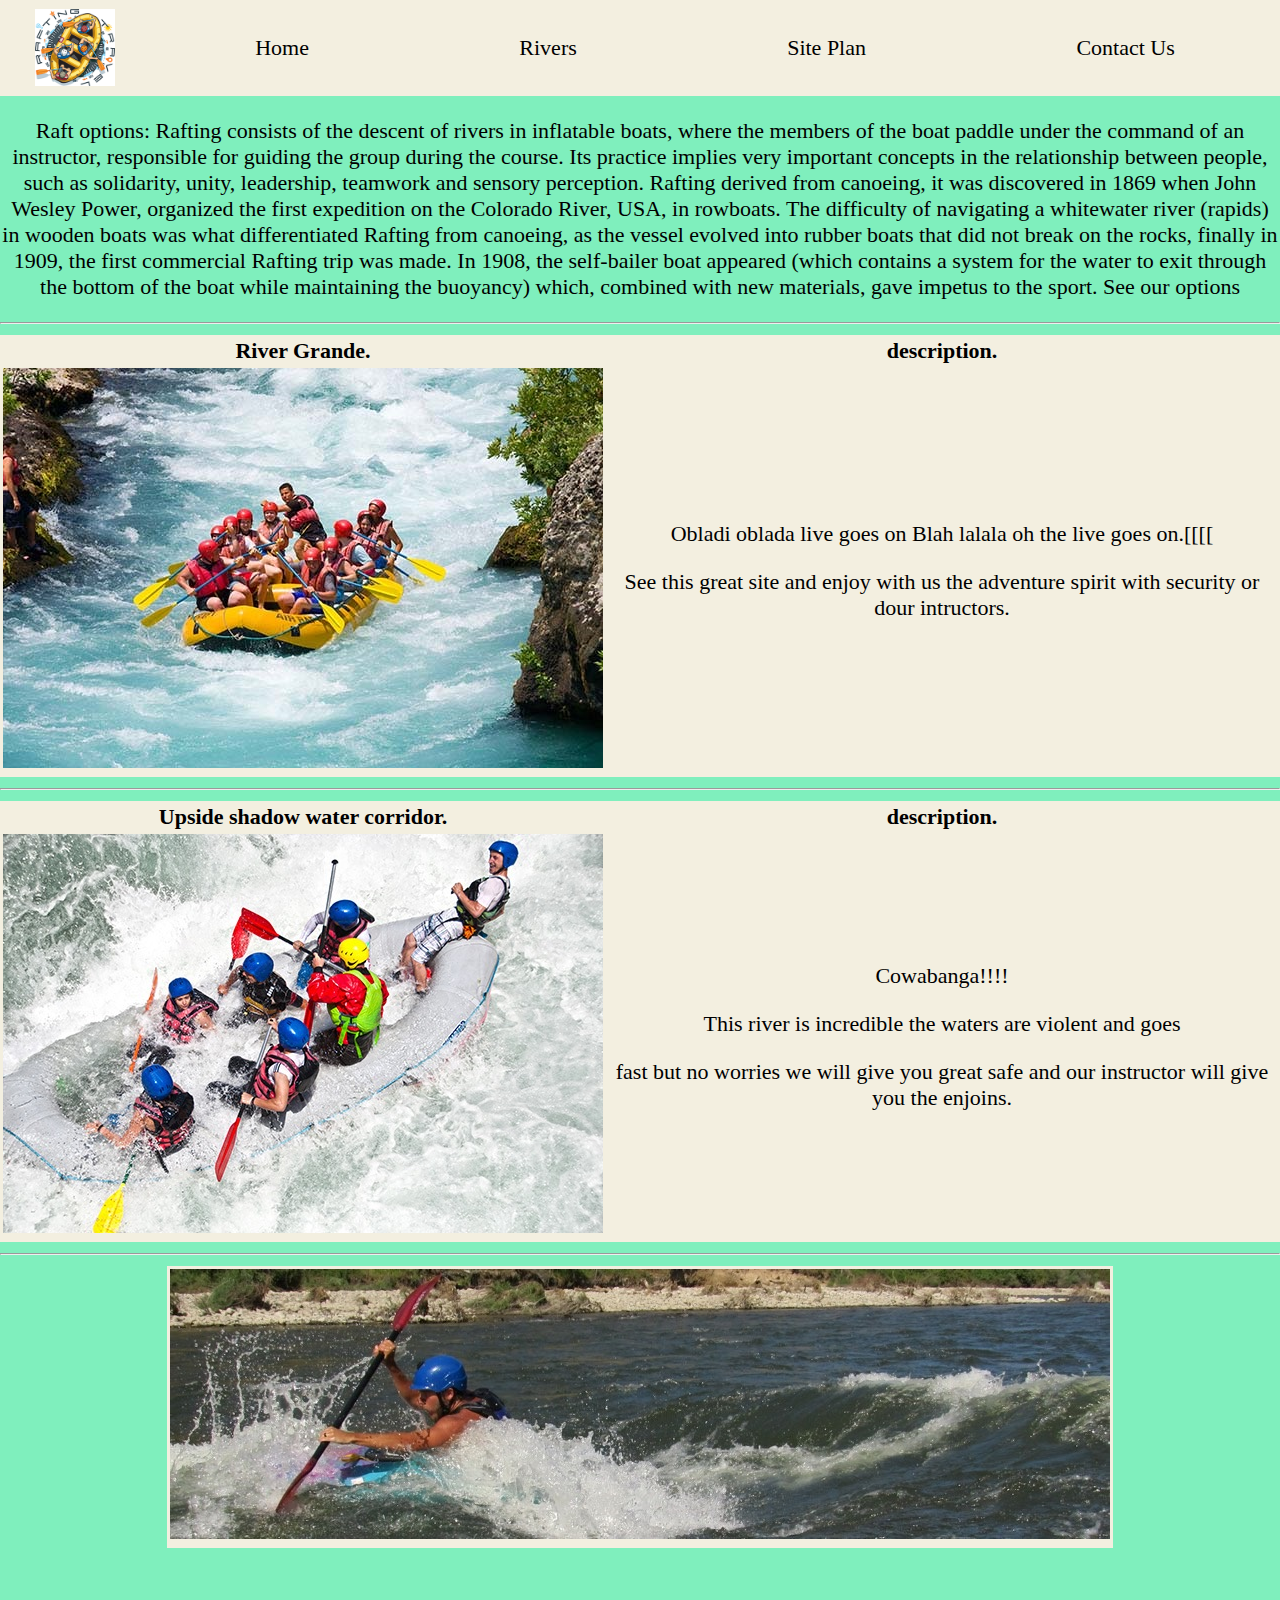
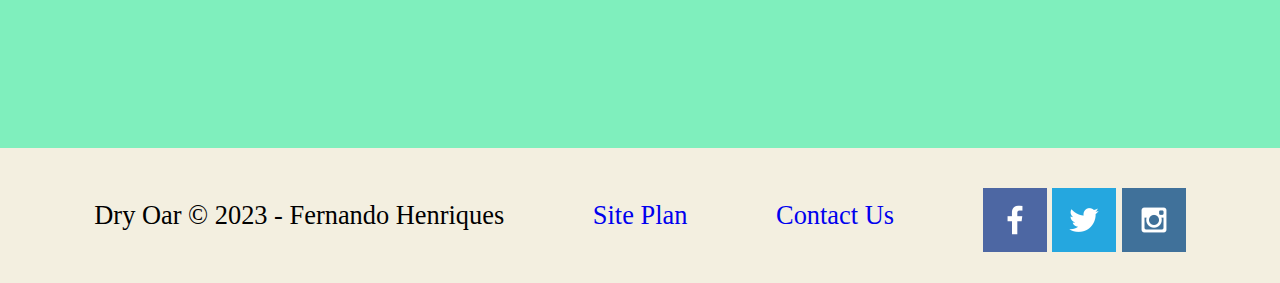
<file: wwr/rivers.html>
<!DOCTYPE html>
<html lang="en">
<head>
    <meta charset="UTF-8">
    <meta name="viewport" content="width=device-width, initial-scale=1.0">
    <title>Raft and travel.</title>
    <link rel="stylesheet" href="styles/style.css">
</head>
<body>
    <div id="content">
        <header>
            <a id="logo_link" href="index.html" target="_blank">
                <img class="logo" src="images/rafttravel.jpeg" alt="Raft Travel Logo">
            </a>
            <nav>
                <a href="index.html" target="_blank">Home</a>
                <a href="rivers.html">Rivers</a>
                <a href="site-plan-rafting.html" target="_blank">Site Plan</a>
                <a href="contactus.html">Contact Us</a>
            </nav>
        </header>

            <main>
                <p>
                    Raft options:

                    Rafting consists of the descent of rivers in inflatable boats, where the members of the boat

                    paddle under the command of an instructor, responsible for guiding the group during the course.

                    Its practice implies very important concepts in the relationship between people, such as solidarity,

                    unity, leadership, teamwork and sensory perception.

                    Rafting derived from canoeing, it was discovered in 1869 when John Wesley Power, organized

                    the first expedition on the Colorado River, USA, in rowboats. The difficulty of navigating a whitewater

                    river (rapids) in wooden boats was what differentiated Rafting from canoeing, as the vessel evolved

                    into rubber boats that did not break on the rocks, finally in 1909, the first commercial Rafting trip was

                    made. In 1908, the self-bailer boat appeared (which contains a system for the water to exit through

                    the bottom of the boat while maintaining the buoyancy) which, combined with new materials, gave

                    impetus to the sport.

                    See our options
                </p>
            <hr />
                <table>
            <tr>
                <th> River Grande.</th>
                <th>description.</th>
            </tr>
            <tr>
                <td><img src="images/rivergrande.jpg" alt="River Grande"> </td>
                <td><p>Obladi oblada live goes on Blah lalala oh the live goes on.[[[[</p>
                    <p>See this great site and enjoy with us the adventure spirit with security or dour intructors.</p></td>
            </tr>
            </table>

            <hr />
            <table>
                <tr>
                    <th> Upside shadow water corridor.</th>
                    <th>description.</th>
                </tr>
                <tr>
                    <td><img src="images/upsideshadow.jpg" alt="Upside Shadow"> </td>
                    <td>
                    <p>Cowabanga!!!!</p>
                    <p> This river is incredible the waters are violent and goes</p> 
                    <p>fast but no worries we will give you great safe and our instructor will give you the enjoins.</p>
                    </td>
                </tr>
                </table>
                <hr />
                   
                <table>
                    <td>
                    <img src="images/salmonbanner1.jpg" alt="Upside Shadow"> 
                    </td>
                </table>
    


            </main>
        
    <footer>
        <p>Dry Oar © 2023 - Fernando Henriques</p>
        <p><a href="site-plan-rafting.html">Site Plan</a></p>
        <p><a href="contactus.html">Contact Us</a></p>
        <div class="social">
            <a href="https://facebook.com" target="_blank">
                <img src="images/facebook.png" alt="fb icon">
            </a>
            <a href="https://twitter.com" target="_blank">
                <img src="images/twitter.png" alt="twitter icon">
            </a>
            <a href="https://instagram.com" target="_blank">
                <img src="images/instagram.png" alt="instagram icon">
            </a>
        </div>
    </footer>
    </div>
</body>
</html>
</file>
<file: aboutme/styles/styles.css>
body {
    text-align: center;
    background-color: antiquewhite;
  }
  nav {
    background-color: steelblue;
    padding: 10px;
  }
  a {
    color: rgb(255, 255, 255);
    margin: 40px;
  }
  h1 {
    color: steelblue;
  }
  img {
    width: 800px;
    border: 4px solid steelblue;
  }
  p {
    padding: 10px;
  }
  footer {
    background-color: steelblue;
    color: white;
  }
</file>
<file: siteplan.html/styles/style.css>
/* if you are using any Google fonts change the font names below to your fonts. 
Any spaces in your font name should be replaced with a +. 
Fonts are separated by a | */
@import url('https://fonts.googleapis.com/css?family=IM+Fell+French+Canon+SC|Lato');

:root {
  /* change the values below to your colors from your palette */
  --primary-color: #094074;
  --secondary-color: #3C6997;
  --accent1-color: #5ADBFF;
  --accent2-color: #FFDD4A;

  /* change the values below to your chosen font(s) */
  --heading-font: arial, sans-serif;
  --paragraph-font: lucida, courier, sans-serif;

  /* these colors below should be chosen from among your palette colors above */
  --headline-color-on-white: #396E94;  /* headlines on a white background */ 
  --headline-color-on-color: white; /* headlines on a colored background */ 
  --paragraph-color-on-white: #396E94; /* paragraph text on a white background */ 
  --paragraph-color-on-color: white; /* paragraph text on a colored background */ 
  --paragraph-background-color: #396E94  ;
  --nav-link-color: #396E94;
  --nav-background-color: #D4AC0D;
  --nav-hover-link-color: white;
  --nav-hover-background-color: #5ADBFF;
}


/*  Look around below...but DON'T CHANGE ANYTHING! */

body {
  max-width: 1200px;
  margin: 0 auto;
  padding: 4em;
  font-size: 18px;
  text-align: justify;
}
img {
  display: block;
  margin: 0 auto;
}
h1, h2, h3, h4, h5, h6 {
  font-family: var(--heading-font);
  color: var(--headline-color-on-white);
}
h2 {
  text-align: center;
}
hr {
  height: 3px;
  margin: 35px 0;
  background: var(--accent1-color);
}
header {
  padding: 1em;
  text-align: justify;
  color: var(--headline-color-on-color);
  background-color: var(--paragraph-background-color);
}

header > h1, header > h2 {
  color: var(--headline-color-on-color);
}

footer{
  text-align: left;
  color: var(--headline-color-on-color);
  background-color: var(--accent1-color);
  padding: 25px 50px;
  margin-top: 200px;
  display: flex;
  justify-content: space-around;
  align-items: center;
  font-weight: bold;
}

main{
  text-align: justify;
  background-color: var(--accent2-color);

}


p {
  font-family: var(--paragraph-font);
  color: var(--paragraph-color-on-white);
  padding: 1em;
}
.colors {
  width: 100%;
  min-width: 350px;
  margin: 30px auto;
  text-align: center;
}
.colors th {
  background-color: #999;
}
.colors td{
  width: 25%;
  height: 3em;
}

.primary {
  background-color: var(--primary-color);
}
.secondary {
  background-color: var(--secondary-color);
}
.accent1 {
  background-color: var(--accent1-color);
}
.accent2{
  background-color: var(--accent2-color);
}

p.colored {
  background-color: var(--paragraph-background-color);
  color: var(--paragraph-color-on-color);
}

nav {
  background-color: var(--nav-background-color);
  line-height: 3em;
  text-align: center;
  font-size: 1.2em;
}
nav  {
  list-style-type: none;
  display: flex;

}
nav a {
  padding:1em;
  min-width: 120px;
  text-decoration: none;
  padding: 10px;
  font-family: var(--paragraph-font);
  font-weight: bold;

}
nav a:link, nav a:visited {
  color: var(--nav-link-color);
}
nav a:hover {
  color: var(--nav-hover-link-color);
  background-color: var(--nav-hover-background-color);
}

.sitemap {
  display: grid;
  justify-content: center;

  grid-template-columns: repeat(6, 15%);
  grid-template-rows: 3em 1.5em 1.5em 3em;
  grid-template-areas: ". . home home . ."
    ". . . top . ."
    ". left left right right ."
    "page2 page2 . . page3 page3";
}
.sitemap > div {

  text-align: center;

}
.sm-home {
  grid-area: home;
  background-color: #ccc;
  line-height: 3em;
}
.sm-page2 {
  grid-area: page2;
  background-color: #ccc;
  line-height: 3em;
}
.sm-page3 {
  grid-area: page3;
  background-color: #ccc;
  line-height: 3em;
}

.top {
  grid-area: top;
  border-left: 1px solid;
}

.left {
  grid-area: left;
  border-top: 1px solid;
  border-left: 1px solid;
}

.right {
  grid-area: right;
  border-top: 1px solid;
  border-right: 1px solid;
}
</file>
<file: wwr/styles/style.css>
body {
    background-color: #7FEFBD;
    font-family: 'Times New Roman', Arial, sans-serif;
    font-size: 22px;
    margin: 0;
    padding: 0; 
}

table {
    background-color:#F3EFE0;
    max-width: 1600px;
    text-align: center;
    margin: 0 auto
}   

#feedback {
    background-color: antiquewhite;
    position: absolute;
    top: 0;
    left: 0;
    right: 0;
    padding: .5em;
    /* make this element invisible until we are ready for it */
    /*display: none;     */
}
.moveDown {
    margin-top: 3em;
}

header {
    background-color:#F3EFE0;
    text-align: left;
}

header {
    display: grid;
    grid-template-columns: 150px auto;
}

nav {
    display: flex;
    justify-content: space-around;
}

nav a:hover {
    background-color: #CBA135;
}

#content{
    max-width: 1600px;
    text-align: center;
    margin: 0 auto
}

nav a{
    text-align:center;
}

.home-grid{
    display: grid;
    grid-template-columns: (10, 1fr);
}

#hero {
    display: grid;
    grid-template-columns: 1fr 3fr 1fr;
    margin-top: -100px;
}

#hero-msg {
    grid-column: 2/3;
    grid-row: 1/2;
    margin-top: 100px;
}

#hero-msg h1{
    text-align:center;

}

#hero-msg h4{
    text-align:center;
    color: white;
}

#hero-box {
    grid-column: 1/4;
    grid-row: 1/3;
    z-index: -1;

}

.button-box{
    text-align:center;

}

main section{
    text-align:center;
   

}

#background {
    height: 725px;
    background-color:#F3EFE0;
    width: 100%;
    grid-column: 1/11;
    grid-row: 4/9;

}
.book:hover{
    background-color: #CBA135;

}

.join:hover{
    background-color: #7FEFBD;

}

.msg{
    background-color: #CBA135;
    padding: 35px;
    line-height: 1.5em;
    grid-column: 6/10;
    grid-row: 6/7;
    box-shadow: 5px 5px 10px #6f7364;
}

.icon {
    width: 80px;
    padding-top: 10px;
}

.logo {
    width: 80px;
}

#logo_link {
    padding-top: 5px;
    justify-self: center;
    align-self: center;
}

#hero-img{
    width: 100%;
}

footer{
    background-color: #F3EFE0;
    text-align: left;
    padding: 25px 50px;
    margin-top: 200px;
    display: flex;
    justify-content: space-around;
    align-items: center;
}

footer a{
    text-decoration: none;
}

footer p {
    font-size: 1.2em;
} 

footer p a:hover {
    text-decoration: underline;
} 

footer .social img {
    padding-top: 15px;
}

.home-title {
    font-family: 'Times New Roman', Times, serif;
    font-size: 2em; 
    margin-top: 10px;
}

h2 {
    margin: 0;
}
            
nav a {
    text-decoration: none;
    color: black;
    text-align: center;
    padding: 35px;
}

.book, .join {
    background-color: #d9c2a3;
    color: black;
    text-decoration: none;
    font-size: .8em;
    padding: 15px 30px;
    margin-top: 50px;
    border-radius: 5px;
    font-family: 'Times New Roman', Times, serif;
    font-size: 18px;
}

.card-img {
    width: 100%;
    border: 10px solid #d9c2a3;
    transition: transform .5s;
    box-shadow: 5px 5px 10px #6f7364;
}

.card-img:hover {
    opacity: .6;
    transform: scale(1.1);
}


.rivers-card {
    grid-column: 2/5;
    grid-row: 2/3;
}

.camping-card {
    grid-column: 5/8;
    grid-row: 2/3;
}

.rapids-card { 
    grid-column: 8/11;
    grid-row: 2/3;
}

.mountains {
    width: 100%;
    grid-column: 2/7;
    grid-row: 5/8;
    box-shadow: 5px 5px 10px #6f7364;
}

main section img {
    box-sizing: border-box;
}

.msg p {
    font-family: 'Times New Roman', Times, serif;
    font-size: 1.2em;
    padding-bottom: 15px;
}

#logo_link {
    padding-top: 5px;
}
.rivers-card{
    margin: 200px 0;

}
.camping-card{
    margin: 200px 0;
}
.rapids-card{
    margin: 200px 0;
}
@media screen and (max-width: 900px) {
    #hero, .home-grid {
        display: block;
        height: auto;
    }
    nav, footer {
        flex-direction: column;
    }
    nav a {
        display: block;
        padding: 15px;
    }
    #hero {
        margin-top: 0;
    }
    #hero-msg {
        margin-top: 0;
    }
    #hero-msg h4 {
        display: none;
    }
    .home-title {
        font-size: 25px;
        color: #6f7364;
    }
    .rivers-card, .camping-card, .rapids-card { 
        margin: 50px auto;
        width: 60%;
    }
    #background {
        display: none;
    }
    .mountains, .msg {
        width: 80%;
        display: block;
        margin: 0 auto;
    }
    footer {
        margin-top: 25px;
    }
    form {
        /* Center the form on the page */
        margin: 0 auto;
        width: 400px;
        /* Form outline */
        padding: 1em;
        border: 1px solid #ccc;
        border-radius: 1em;
      }
      
      ul {
        list-style: none;
        padding: 0;
        margin: 0;
      }
      
      form li + li {
        margin-top: 1em;
      }
      
      label {
        /* Uniform size & alignment */
        display: inline-block;
        width: 90px;
        text-align: right;
      }
      
      input,
      textarea {
        /* To make sure that all text fields have the same font settings
           By default, textareas have a monospace font */
        font: 1em sans-serif;
      
        /* Uniform text field size */
        width: 300px;
        box-sizing: border-box;
      
        /* Match form field borders */
        border: 1px solid #999;
      }
      
      input:focus,
      textarea:focus {
        /* Additional highlight for focused elements */
        border-color: #000;
      }
      
      textarea {
        /* Align multiline text fields with their labels */
        vertical-align: top;
      
        /* Provide space to type some text */
        height: 5em;
      }
      
      .button {
        /* Align buttons with the text fields */
        padding-left: 90px; /* same size as the label elements */
      }
      
      button {
        /* This extra margin represent roughly the same space as the space
           between the labels and their text fields */
        margin-left: 0.5em;
      }
}
</file>
<file: positionstyles.css>
/* CSS - Name: "positionstyles.css" */
/* Activity 1 styles */
.content1 {
  /* This is the parent of the activity 1 boxes. */
  display: grid;
  grid-template-columns: 1fr 1fr;
  justify-items: center;
  gap: 20px

}
.red1 { 
  width: 100%; 
  height: 100px; 
  background-color: red; 
  grid-column: 1/3

} 
.green1 {
  width: 200px; 
  height: 200px; 
  background-color: green; 

} 
.yellow1 {
  width: 200px; 
  height: 200px; 
  background-color: gold; 
} 
.blue1 {
  width: 100%; 
  height: 100px; 
  background-color: blue;
  grid-column: 1/3
} 
/* Activity 2 styles */ 
.content2 {
  /* This is the parent of the activity 2 boxes. */
  display: grid;
  grid-template-columns: 50px 50px 50px 50px 50px;
}
.red2 {
  width: 100px; 
  height: 100px; 
  background-color: red; 
  margin-top: -50px;

} 
.green2 { 
  width: 100px; 
  height: 100px; 
  background-color: green; 
  
} 
.yellow2 {
  width: 100px; 
  height: 100px; 
  background-color: gold; 
  margin-top: 50px;
} 
.blue2 {
  width: 100px; 
  height: 100px; 
  background-color: blue; 
  margin-top: 100px;

} 
/* Activity 3 styles */ 
.content3 {
  /* This is the parent of the activity 3 boxes. */
  display: grid;
  grid-template-columns: 1fr 1fr;
  column-gap: 50px;
  
}
.red3 {
  width: 100%; 
  height: 100px; 
  background-color: red; 
  grid-column: 1/3
} 
.green3 {
  width: 100%; 
  height: 200px; 
  background-color: green;
  float: left;
  grid-column: 1/2
} 
.yellow3 {
  width: 100%; 
  height: 200px; 
  background-color: gold; 
  float: right;
} 
.blue3 {
  width: 100%;
  height: 100px; 
  background-color: blue;
  grid-column: 1/3 
} 
/* Activity 4 styles */ 
.content4 {
  /* This is the parent of the activity 4 boxes. */
  height: 400px;
}
.red4 {
  width: 100px; 
  height: 100px; 
  background-color: red; 
} 
.green4 {
  width: 100px; 
  height: 100px; 
  background-color: green; 
} 
.yellow4 {
  width: 100px; 
  height: 100px; 
  background-color: gold; 
} 
.blue4 {
  width: 100px; 
  height: 100px; 
  background-color: blue; 
} 
/* Activity 5 styles */ 
.content5 {
  /* This is the parent of the activity 5 boxes. */
  height: 400px;
}
.red5 { 
  width: 100px; 
  height: 100px; 
  background-color: red; 
} 
.green5 { 
  width: 100px; 
  height: 100px; 
  background-color: green; 

} 
.yellow5 {
  width: 100px; 
  height: 100px; 
  background-color: gold; 

} 
.blue5 {
  width: 100px; 
  height: 100px; 
  background-color: blue; 
} 
/* Activity 6 styles */ 
.content6 {
  /* This is the parent of the activity 6 boxes. */
}
.red6 {
  width: 100px; 
  height: 100px; 
  background-color: red; 
} 
.green6 {
  width: 100px; 
  height: 100px; 
  background-color: green; 
} 
.yellow6 {
  width: 100px; 
  height: 100px; 
  background-color: gold; 
} 
.blue6 {
  width: 100px; 
  height: 100px; 
  background-color: blue; 
} 


/* Do not make any changes below here */
.activity {
  width: 70%; 
  margin: 20px auto; 
  font-family: Arial, sans-serif; 
  border: 1px solid black; 
  padding: 10px; 
  clear:both; 
  overflow: auto;
} 

.hint {
  border: 1px solid grey;
  background: #e0e0e0;
  padding: .5em;
  position: relative;
  margin: 1em 0;
}
.hint h3 {
  margin: 0;
}
.hint:hover {
  background: #d0d0d0;
}
.hint > div {
  display: none;
}

.hint input[type=checkbox] {
  position: absolute;
  width: 100%;
  height: 100%;
  opacity: 0;
  z-index: 1;
  cursor: pointer;
}

.hint input[type=checkbox]:checked ~ div {
  display: block;
}

.hint i {
  position: absolute;
  transform: translate(-6px, 0);
  margin-top: 16px;
  right: 10px;
  top: -3px;
}
.hint i:before, .hint i:after {
  content: "";
  position: absolute;
  background-color: black;
  width: 3px;
  height: 9px;
}
.hint i:before {
  transform: translate(2px, 0) rotate(45deg);
}
.hint i:after {
  transform: translate(-2px, 0) rotate(-45deg);
}

.hint input[type=checkbox]:checked ~ i:before {
  transform: translate(-2px, 0) rotate(45deg);
}
.hint input[type=checkbox]:checked ~ i:after {
  transform: translate(2px, 0) rotate(-45deg);
}
.hint a {
  position: relative;
  z-index: 1;
}
</file>
<file: siteplan.html/styles/site-plan.css>
Tradução

/* if you are using any Google fonts change the font names below to your fonts. 
Any spaces in your font name should be replaced with a +. 
Fonts are separated by a | */
@import url('https://fonts.googleapis.com/css?family=IM+Fell+French+Canon+SC|Lato');

:root {
  /* change the values below to your colors from your palette */
  --primary-color: #094074   ;
  --secondary-color: #3C6997 ;
  --accent1-color: #5ADBFF;
  --accent2-color:#FFDD4A;

  /* change the values below to your chosen font(s) */
  --heading-font: "IM Fell French Canon SC";
  --paragraph-font: Lato, Helvetica, sans-serif;

  /* these colors below should be chosen from among your palette colors above */
  --headline-color-on-white: #3C6997;  /* headlines on a white background */ 
  --headline-color-on-color: #5ADBFF; /* headlines o  n a colored background */ 
  --paragraph-color-on-white: #3C6997; /* paragraph text on a white background */ 
  --paragraph-color-on-color: #5ADBFF; /* paragraph text on a colored background */ 
  --paragraph-background-color: #094074;
  --nav-link-color: #094074;
  --nav-background-color: #D4AC0D;
  --nav-hover-link-color: #5ADBFF;
  --nav-hover-background-color: #3C6997;
}


/*  Look around below...but DON'T CHANGE ANYTHING! */

body {
  max-width: 1200px;
  margin: 0 auto;
  padding: 4em;
  font-size: 18px;
  text-align: center;
}
img {
  display: block;
  margin: 0 auto;
}
h1, h2, h3, h4, h5, h6 {
  font-family: Georgia, 'Times New Roman', Times, serif;
  color: #094074;
}
h2 {
  text-align: center;
}
hr {
  height: 3px;
  margin: 35px 0;
  background: #5ADBFF;
}
header {
  padding: 1em;
  text-align: center;
  color: var(--headline-color-on-color);
  background-color: var(--paragraph-background-color);
}
header > h1, header > h2 {
  color: var(--headline-color-on-color);
}

p {
  font-family: Arial, Helvetica, sans-serif;
  color: #5ADBFF;
  padding: 1em;
}
.colors {
  width: 100%;
  min-width: 350px;
  margin: 30px auto;
  text-align: center;
}
.colors th {
  background-color: #999;
}
.colors td{
  width: 25%;
  height: 3em;
}

.primary {
  background-color: #094074;
}
.secondary {
  background-color: #3C6997;
}
.accent1 {
  background-color: #5ADBFF;
}
.accent2{
  background-color: #FFDD4A;
}

p.colored {
  background-color: lightgrey;
  color: #3C6997;
}

nav {
  background-color: lightcyan;
  line-height: 3em;
  text-align: center;
  font-size: 1.2em;
}
nav  {
  list-style-type: none;
  display: flex;

}
nav a {
  padding:1em;
  min-width: 120px;
  text-decoration: none;
  padding: 10px;

}
nav a:link, nav a:visited {
  color: #3C6997;
}
nav a:hover {
  color: lightcyan;
  background-color: lightgray;
}

.sitemap {
  display: grid;
  justify-content: center;

  grid-template-columns: repeat(6, 15%);
  grid-template-rows: 3em 1.5em 1.5em 3em;
  grid-template-areas: ". . home home . ."
    ". . . top . ."
    ". left left right right ."
    "page2 page2 . . page3 page3";
}
.sitemap > div {

  text-align: center;

}
.sm-home {
  grid-area: home;
  background-color: #ccc;
  line-height: 3em;
}
.sm-page2 {
  grid-area: page2;
  background-color: #ccc;
  line-height: 3em;
}
.sm-page3 {
  grid-area: page3;
  background-color: #ccc;
  line-height: 3em;
}

.top {
  grid-area: top;
  border-left: 1px solid;
}

.left {
  grid-area: left;
  border-top: 1px solid;
  border-left: 1px solid;
}

.right {
  grid-area: right;
  border-top: 1px solid;
  border-right: 1px solid;
}
</file>
